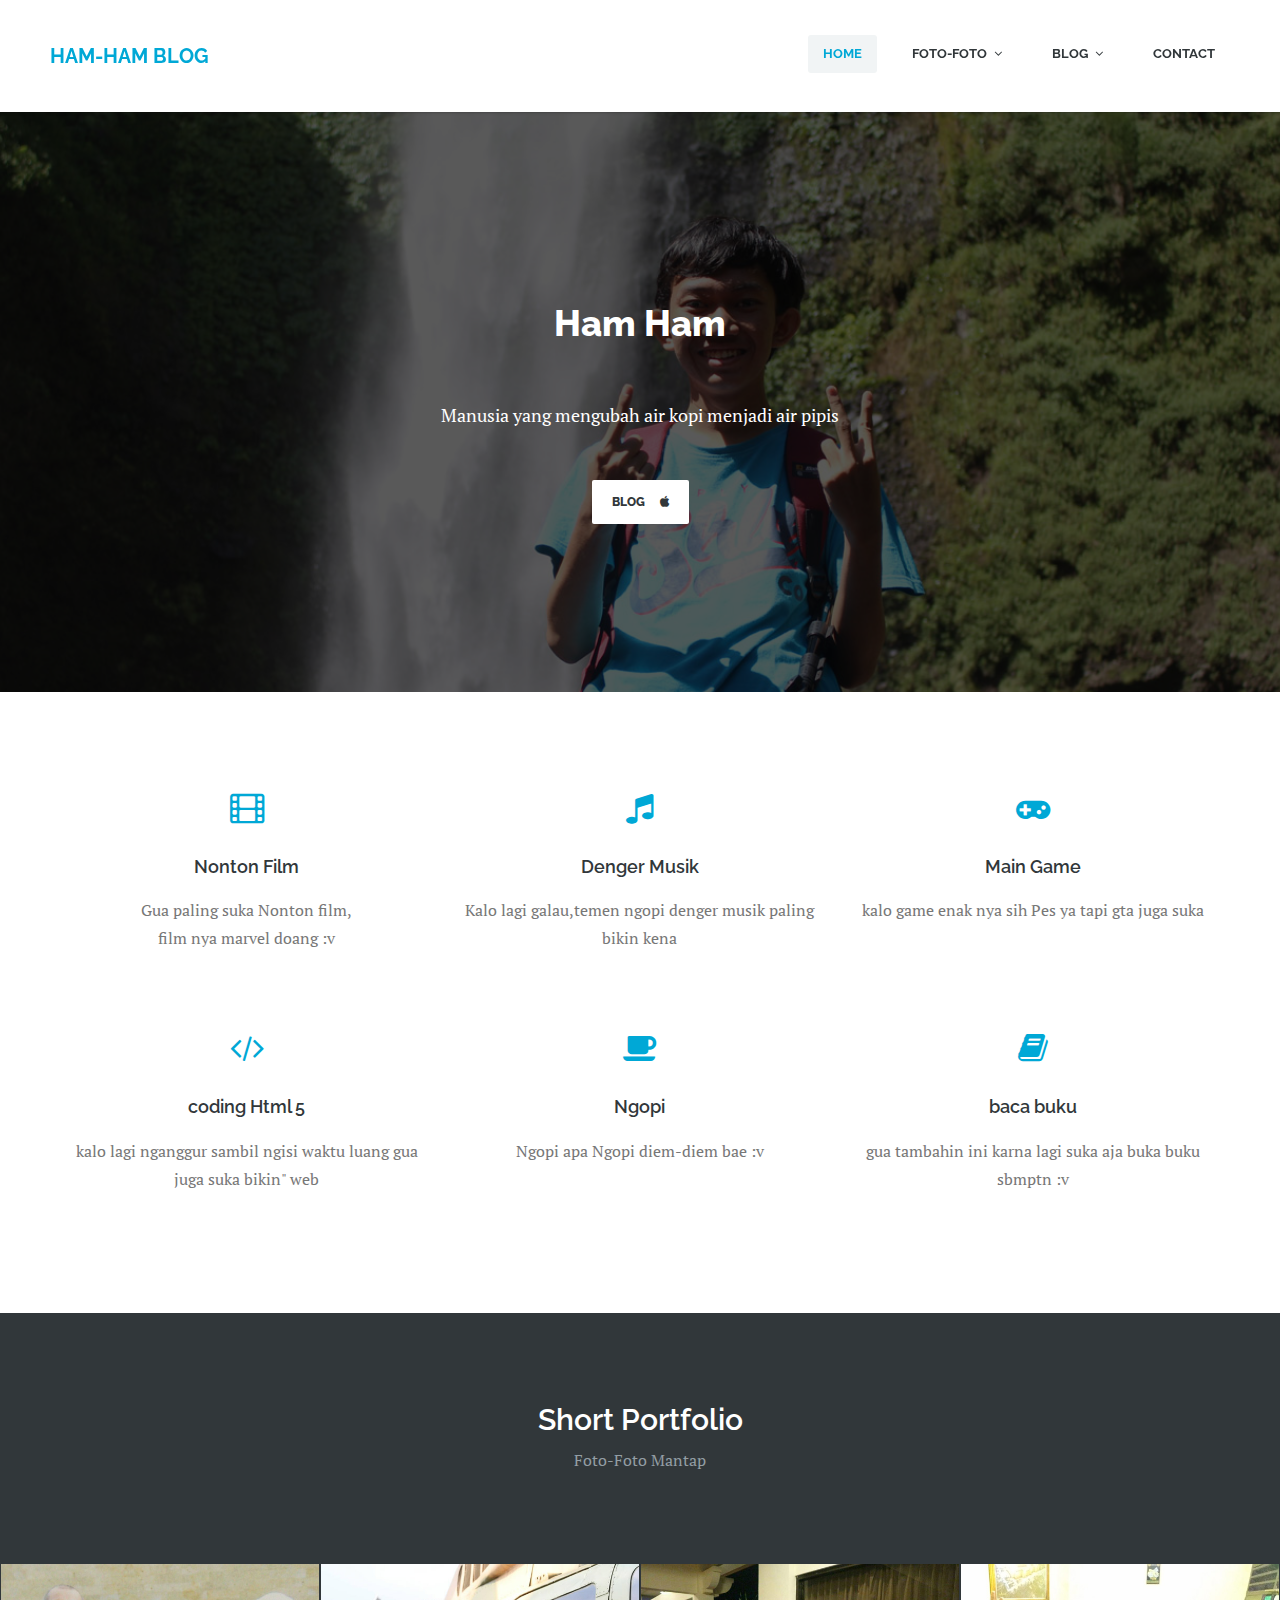
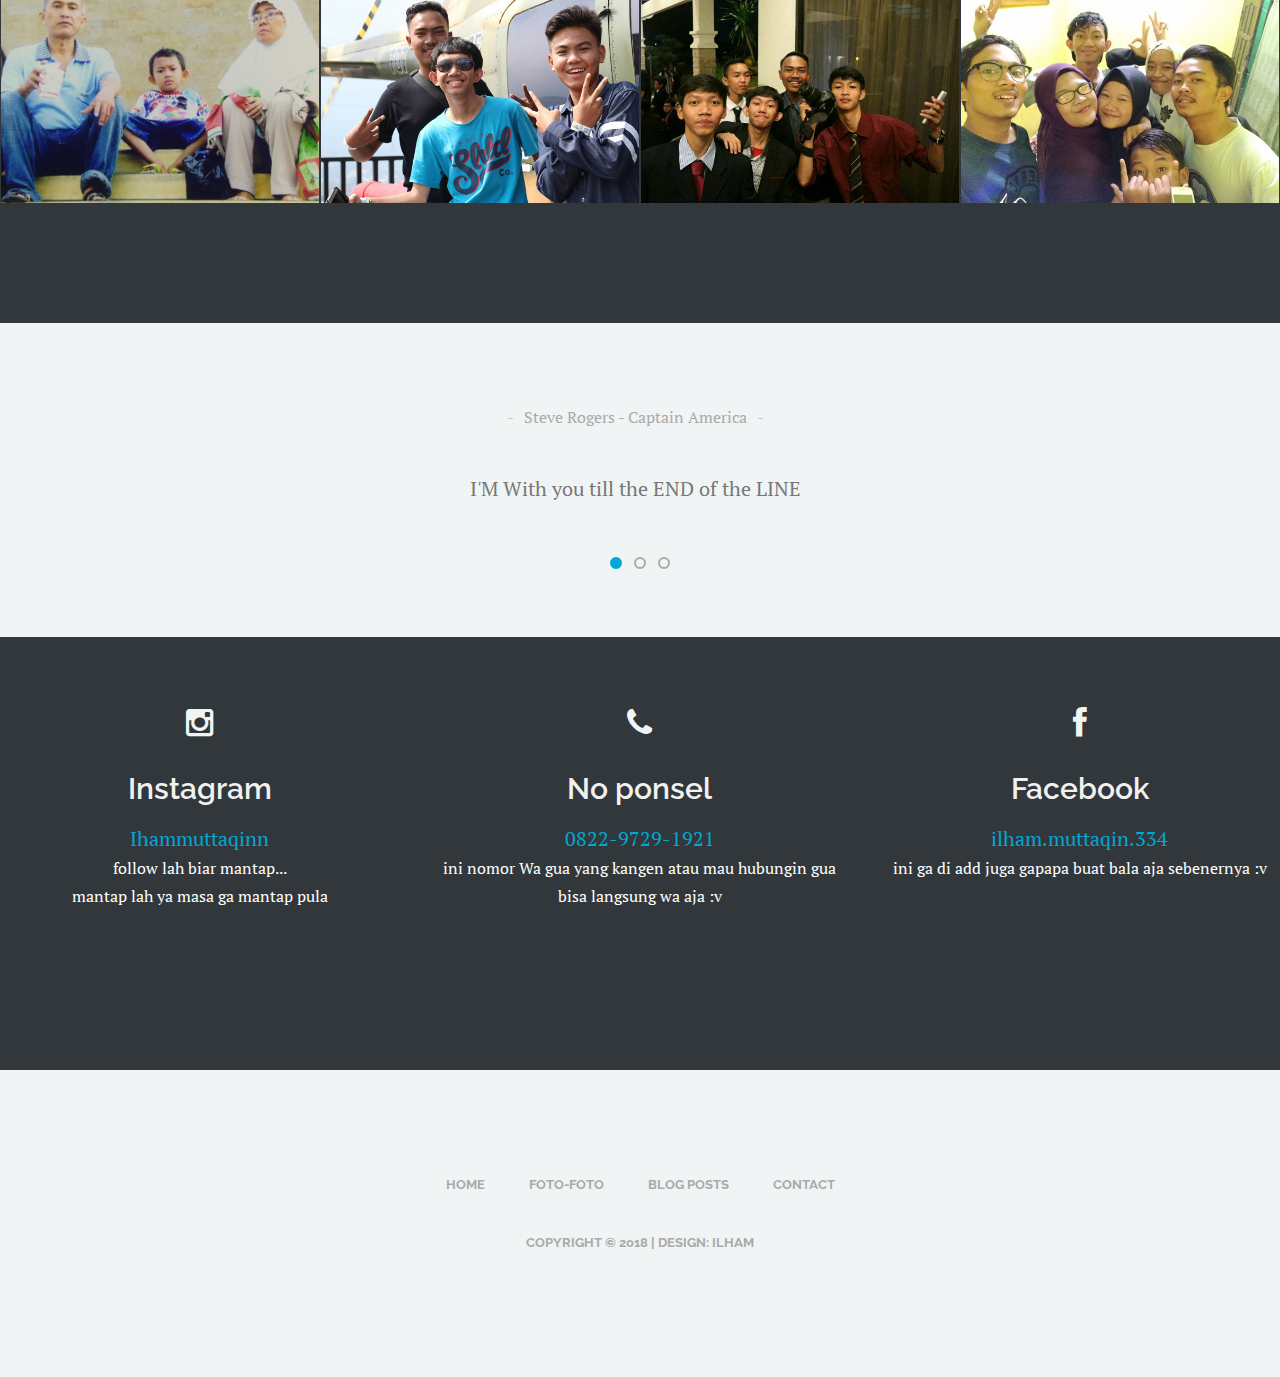
<file: index.html>
<!DOCTYPE html>
<html lang="en-US">
<head>
	<meta charset="UTF-8">
	<meta name="viewport" content="width=device-width, initial-scale=1, maximum-scale=1">
	<title>Ham-Ham blog</title>
    <meta name="keywords" content="">
	<meta name="description" content="">
    <meta name="author" content="ilham">
       
	<!-- Google Fonts -->
	<link href="http://fonts.googleapis.com/css?family=PT+Serif:400,700,400italic,700itali" rel="stylesheet">
	<link href="http://fonts.googleapis.com/css?family=Raleway:400,900,800,700,500,200,100,600" rel="stylesheet">

	<!-- Stylesheets -->
	<link rel="stylesheet" href="bootstrap/bootstrap.css">
	<link rel="stylesheet" href="css/misc.css">
	<link rel="stylesheet" href="css/blue-scheme.css">
	
	<!-- JavaScripts -->
	<script src="js/jquery-1.10.2.min.js"></script>
	<script src="js/jquery-migrate-1.2.1.min.js"></script>

    <style type="text/css">
<!--
.style1 {
	font-size: 20px;
	font-weight: bold;
}
.style2 {
	color: #f1f1f1
}
.style3 {font-size: 20px}
.style4 {font-size: 30px}
-->
    </style>
</head>
<body>
	<div class="responsive_menu">
        <ul class="main_menu">
            <li><a href="index.html">Home</a></li>
            <li><a href="#">Foto-Foto</a>
            	<ul>
            		<li><a href="portfolio.html">Foto-Foto</a></li>
            	</ul>
            </li>
            <li><a href="#">Blog</a>
				<ul>
					<li><a href="blog.html">Blog Home</a></li>
										<li><a href="artikel.html">blog 1</a></li>
                                        <li><a href="artikel2.html">blog 2</a></li>
					            		<li><a href="artikel3.html">blog 3</a></li>
                                        <li><a href="artikel4.html">blog 4</a></li>				</ul>
            </li>
          
            <li><a href="contact.html">Contact</a></li>
        </ul> <!-- /.main_menu -->
    </div> <!-- /.responsive_menu -->

	<header class="site-header clearfix">
		<div class="container">

			<div class="row">

				<div class="col-md-121">

					<div class="pull-left logo">
						<h5><a href="index.html" class="style1">HAM-HAM BLOG
						</a></h5>
				  </div>	<!-- /.logo -->

					<div class="main-navigation pull-right">

						<nav class="main-nav visible-md visible-lg">
							<ul class="sf-menu">
								<li class="active"><a href="index.html">Home</a></li>
<li><a href="#">Foto-Foto</a>
					            	<ul>
					            		<li><a href="portfolio.html">Foto-Foto</a></li>
					            	</ul>
					            </li>
<li><a href="#">Blog</a>
									<ul>
										<li><a href="blog.html">Blog Home</a></li>
										<li><a href="artikel.html">blog 1</a></li>
                                        <li><a href="artikel2.html">blog 2</a></li>
					            		<li><a href="artikel3.html">blog 3</a></li>
                                        <li><a href="artikel4.html">blog 4</a></li>
									</ul>
					            </li>
				            
				              <li><a href="contact.html">Contact</a></li>
						  </ul> <!-- /.sf-menu -->
						</nav> <!-- /.main-nav -->

						<!-- This one in here is responsive menu for tablet and mobiles -->
					    <div class="responsive-navigation visible-sm visible-xs">
					        <a href="#nogo" class="menu-toggle-btn">
					            <i class="fa fa-bars"></i>
					        </a>
					    </div> <!-- /responsive_navigation -->

					</div> <!-- /.main-navigation -->

				</div> <!-- /.col-md-12 -->

			</div> <!-- /.row -->

		</div> <!-- /.container -->
	</header> <!-- /.site-header -->

	<section id="homeIntro" class="parallax first-widget">
	    <div class="parallax-overlay">
		    <div class="container home-intro-content">
		        <div class="row">
		        	<div class="col-md-121">
		        		<h2>Ham Ham</h2>
		        		<p>Manusia yang mengubah air kopi menjadi air pipis</p>
		        		<a href="blog.html" class="large-button white-color">blog<i class="icon-button fa fa-apple"></i></a>
		        	</div> <!-- /.col-md-12 -->
		        </div> <!-- /.row -->
		    </div> <!-- /.container -->
	    </div> <!-- /.parallax-overlay -->
	</section> <!-- /#homeIntro -->

	

	<section class="light-content services">
		<div class="container">
			<div class="row">
<div class="col-md-4 col-sm-4">
					<div class="service-box-wrap">
						<div class="service-icon-wrap">
							<i class="fa fa-film fa-2x"></i>
						</div> <!-- /.service-icon-wrap -->
						<div class="service-cnt-wrap">
							<h3 class="service-title">Nonton Film</h3>
							<p>Gua paling suka Nonton film, <br>film nya marvel doang :v</p>
						</div> <!-- /.service-cnt-wrap -->
					</div> <!-- /.service-box-wrap -->
				</div> <!-- /.col-md-4 -->

				<div class="col-md-4 col-sm-4">
					<div class="service-box-wrap">
						<div class="service-icon-wrap">
							<i class="fa fa-music fa-2x"></i>
						</div> <!-- /.service-icon-wrap -->
						<div class="service-cnt-wrap">
							<h3 class="service-title">Denger Musik</h3>
							<p>Kalo lagi galau,temen ngopi denger musik paling bikin kena</p>
						</div> <!-- /.service-cnt-wrap -->
					</div> <!-- /.service-box-wrap -->
				</div> <!-- /.col-md-4 -->

				<div class="col-md-4 col-sm-4">
					<div class="service-box-wrap">
						<div class="service-icon-wrap">
							<i class="fa fa-gamepad fa-2x"></i>
						</div> <!-- /.service-icon-wrap -->
						<div class="service-cnt-wrap">
							<h3 class="service-title">Main Game</h3>
							<p>kalo game enak nya sih Pes ya tapi gta juga suka</p>
						</div> <!-- /.service-cnt-wrap -->
					</div> <!-- /.service-box-wrap -->
				</div> <!-- /.col-md-4 -->

			</div>

	  <div class="row">
				
				<div class="col-md-4 col-sm-4">
					<div class="service-box-wrap">
						<div class="service-icon-wrap">
							<i class="fa fa-code fa-2x"></i>
						</div> <!-- /.service-icon-wrap -->
						<div class="service-cnt-wrap">
							<h3 class="service-title">coding Html 5</h3>
							<p>kalo lagi nganggur sambil ngisi waktu luang gua juga suka bikin" web</p>
						</div> <!-- /.service-cnt-wrap -->
					</div> <!-- /.service-box-wrap -->
				</div> <!-- /.col-md-4 -->

				<div class="col-md-4 col-sm-4">
					<div class="service-box-wrap">
						<div class="service-icon-wrap">
							<i class="fa fa-coffee fa-2x"></i>
						</div> <!-- /.service-icon-wrap -->
						<div class="service-cnt-wrap">
							<h3 class="service-title">Ngopi</h3>
							<p>Ngopi apa Ngopi diem-diem bae :v</p>
						</div> <!-- /.service-cnt-wrap -->
					</div> <!-- /.service-box-wrap -->
				</div> <!-- /.col-md-4 -->

				<div class="col-md-4 col-sm-4">
					<div class="service-box-wrap">
						<div class="service-icon-wrap">
							<i class="fa fa-book fa-2x"></i>
						</div> <!-- /.service-icon-wrap -->
						<div class="service-cnt-wrap">
							<h3 class="service-title">baca buku</h3>
							<p>gua tambahin ini karna lagi suka aja buka buku sbmptn :v</p>
						</div> <!-- /.service-cnt-wrap -->
					</div> <!-- /.service-box-wrap -->
				</div> <!-- /.col-md-4 -->

			</div> <!-- /.row -->
		</div> <!-- /.container -->
	</section> <!-- /.services -->

	<section class="dark-content portfolio">
		<div class="container">
			<div class="row">
				<div class="col-md-121">
					<div class="section-header">
						<h2 class="section-title">Short Portfolio</h2>
						<p class="section-desc">Foto-Foto Mantap</p>
					</div> <!-- /.section-header -->
				</div> <!-- /.col-md-12 -->
			</div> <!-- /.row -->
		</div> <!-- /.container -->
		
		<div id="portfolio-carousel" class="portfolio-carousel portfolio-holder">
			<div class="item">
				<div class="thumb-post">
					<div class="overlay">
						<div class="overlay-inner">
							<div class="portfolio-infos">
								<span class="meta-category">Short Foto 1</span>
								<h3 class="portfolio-title"><a href="project-slideshow.html">Ham Ham Blog</a></h3>
							</div>
							<div class="portfolio-expand">
								<a class="fancybox" href="images/includes/project1.jpg" title="Ham Ham Blog">
									<i class="fa fa-expand"></i>
								</a>
							</div>
						</div>
					</div>
					<img src="images/includes/project1.jpg" alt="Visual Admin">
				</div>
			</div> <!-- /.item -->
			<div class="item">
				<div class="thumb-post">
					<div class="overlay">
						<div class="overlay-inner">
							<div class="portfolio-infos">
								<span class="meta-category">Short Foto</span>
								<h3 class="portfolio-title"><a href="project-slideshow.html">Ham Ham Blog</a></h3>
							</div>
							<div class="portfolio-expand">
								<a class="fancybox" href="images/includes/project2.jpg" title="Ham Ham Blog">
									<i class="fa fa-expand"></i>
								</a>
							</div>
						</div>
					</div>
					<img src="images/includes/project2.jpg" alt="Compass Template">
				</div>
			</div> <!-- /.item -->
			<div class="item">
				<div class="thumb-post">
					<div class="overlay">
						<div class="overlay-inner">
							<div class="portfolio-infos">
								<span class="meta-category">Short Foto 3</span>
								<h3 class="portfolio-title"><a href="project-slideshow.html">Ham Ham Blog</a></h3>
							</div>
							<div class="portfolio-expand">
								<a class="fancybox" href="images/includes/project3.jpg" title="Ham Ham Blog">
									<i class="fa fa-expand"></i>
								</a>
							</div>
						</div>
					</div>
					<img src="images/includes/project3.jpg" alt="Awesome Theme">
				</div>
			</div> <!-- /.item -->
			<div class="item">
				<div class="thumb-post">
					<div class="overlay">
						<div class="overlay-inner">
							<div class="portfolio-infos">
								<span class="meta-category">Short Foto 4</span>
								<h3 class="portfolio-title"><a href="project-slideshow.html">Ham Ham Blog</a></h3>
							</div>
							<div class="portfolio-expand">
								<a class="fancybox" href="images/includes/project4.jpg" title="Ham Ham Blog">
									<i class="fa fa-expand"></i>
								</a>
							</div>
						</div>
					</div>
					<img src="images/includes/project4.jpg" alt="Volton Personal Site">
				</div>
			</div> <!-- /.item -->
			<div class="item">
				<div class="thumb-post">
					<div class="overlay">
						<div class="overlay-inner">
							<div class="portfolio-infos">
								<span class="meta-category">Short Foto 5</span>
								<h3 class="portfolio-title"><a href="project-slideshow.html">Ham Ham Blog</a></h3>
							</div>
							<div class="portfolio-expand">
								<a class="fancybox" href="images/includes/project5.jpg" title="Ham Ham Blog">
									<i class="fa fa-expand"></i>
								</a>
							</div>
						</div>
					</div>
					<img src="images/includes/project5.jpg" alt="Rectangle Design">
				</div>
			</div> <!-- /.item -->
			<div class="item">
				<div class="thumb-post">
					<div class="overlay">
						<div class="overlay-inner">
							<div class="portfolio-infos">
								<span class="meta-category">Short Foto 6</span>
								<h3 class="portfolio-title"><a href="project-slideshow.html">Ham Ham Blog</a></h3>
							</div>
							<div class="portfolio-expand">
								<a class="fancybox" href="images/includes/project6.jpg" title="Ham Ham Blog">
									<i class="fa fa-expand"></i>
								</a>
							</div>
						</div>
					</div>
					<img src="images/includes/project6.jpg" alt="Masonry Gallery">
				</div>
			</div> <!-- /.item -->
			<div class="item">
				<div class="thumb-post">
					<div class="overlay">
						<div class="overlay-inner">
							<div class="portfolio-infos">
								<span class="meta-category">Short Foto 7</span>
								<h3 class="portfolio-title"><a href="project-slideshow.html">Ham Ham Blog</a></h3>
							</div>
							<div class="portfolio-expand">
								<a class="fancybox" href="images/includes/project7.jpg" title="ham ham blog">
									<i class="fa fa-expand"></i>
								</a>
							</div>
						</div>
					</div>
					<img src="images/includes/project7.jpg" alt="Gloss Template">
				</div>
			</div> <!-- /.item -->
		</div> <!-- /#owl-demo -->
	</section> <!-- /.portfolio-holder -->

	<section class="testimonials-widget">
		<div class="container">
			<div class="row">
				<div class="col-md-121">
					<div class="bxslider">
						<div class="testimonial">
							<div class="testimonial-content">
								<span class="testimonial-author">Steve Rogers - Captain America</span>
								<p class="testimonial-description">I'M With you till the END of the LINE</p>
							</div>
						</div>
						<div class="testimonial">
							<div class="testimonial-content">
								<span class="testimonial-author">Squidward</span>
								<p class="testimonial-description">Saat air mata ku mengalir, Aku tak-bisa menggunakan tisu, Aku butuh 4 lembar 4 lembar 4 lembar saat ku menangis</p>
							</div>
						</div>
						<div class="testimonial">
							<div class="testimonial-content">
								<span class="testimonial-author">bullshit</span>
								<p class="testimonial-description">Tidak perlu melawan arus nya karna itu akan berat, lepaskan saja semua... sampai semua indah pada waktunya</p>
							</div>
						</div>
					</div> <!-- /.bxslider -->
				</div> <!-- /.col-md-12 -->
			</div> <!-- /.row -->
		</div> <!-- /.container -->
	</section> <!-- /.testimonials-widget -->

	
		
				</div> <!-- /.row -->
			</div> <!-- /.container -->
		</div> <!-- /.team-members -->
	</section> <!-- /.our-team -->
	
	<section class="item">
		<div class="mantap">
			<div class="row">

				<div class="col-md-4 col-sm-4">
					<div class="service-box-wrap">
						<div class="iconnn">
							<div align="center"><i class="fa fa-instagram fa-2x"></i>
						      </div>
						</div> <!-- /.service-icon-wrap -->
						<div class="service-cnt-wrap">
							<h2 class="service-title style2 style4">Instagram</h2>
						  <p><a href="https://www.instagram.com/ilhammuttaqinn" target="_blank" class="style3" rel="nofollow">Ihammuttaqinn</a><br>follow lah biar mantap...<br> mantap lah ya masa ga mantap pula</p>
						</div> <!-- /.service-cnt-wrap -->
					</div> <!-- /.service-box-wrap -->
				</div> <!-- /.col-md-4 -->

				<div class="col-md-4 col-sm-4">
					<div class="service-box-wrap">
						<div class="iconnn2">
							<div align="center"><i class="fa fa-phone fa-2x"></i>
						      </div>
						</div> <!-- /.service-icon-wrap -->
						<div class="service-cnt-wrap">
                        <h2 class="service-title style2 style4">No ponsel</h2>							
							<p><a href="tel:082297291921" target="_blank" class="style3" rel="nofollow">0822-9729-1921</a><br> ini nomor Wa gua yang kangen atau mau hubungin gua bisa langsung wa aja :v</p>
						</div> <!-- /.service-cnt-wrap -->
					</div> <!-- /.service-box-wrap -->
				</div> <!-- /.col-md-4 -->

				<div class="col-md-4 col-sm-4">
					<div class="service-box-wrap">
						<div class="iconnn3">
							<div align="center"><i class="fa fa-facebook fa-2x"></i>
						      </div>
						</div> <!-- /.service-icon-wrap -->
						<div class="service-cnt-wrap">
							<h2 class="service-title style2 style4">Facebook</h2>
						  <p><a href="https://web.facebook.com/ilham.muttaqin.334" target="_blank" class="style3" rel="nofollow">ilham.muttaqin.334</a><br>ini ga di add juga gapapa buat bala aja sebenernya :v</p>
						</div> <!-- /.service-cnt-wrap -->
					</div> <!-- /.service-box-wrap -->
				</div> <!-- /.col-md-4 -->

			</div>
</div>

	<footer class="site-footer">
		<div class="container">
			<div class="row">
				<div class="col-md-121">
					<nav class="footer-nav clearfix">
						<ul class="footer-menu">
							<li><a href="index.html">Home</a></li>
							<li><a href="portfolio.html">Foto-foto</a></li>
							<li><a href="blog.html">Blog Posts</a></li>
							
							<li><a href="contact.html">Contact</a></li>
						</ul> <!-- /.footer-menu -->
					</nav> <!-- /.footer-nav -->
				</div> <!-- /.col-md-12 -->
			</div> <!-- /.row -->
			<div class="row">
				<div class="col-md-121">
					<p class="copyright-text">Copyright &copy; 2018 
                  | Design: ilham</p>
				</div> <!-- /.col-md-12 -->
			</div> <!-- /.row -->
		</div> <!-- /.container -->
	</footer> <!-- /.site-footer -->

	<!-- Scripts -->
	<script src="js/min/plugins.min.js"></script>
	<script src="js/min/medigo-custom.min.js"></script>

</body>
</html>
</file>
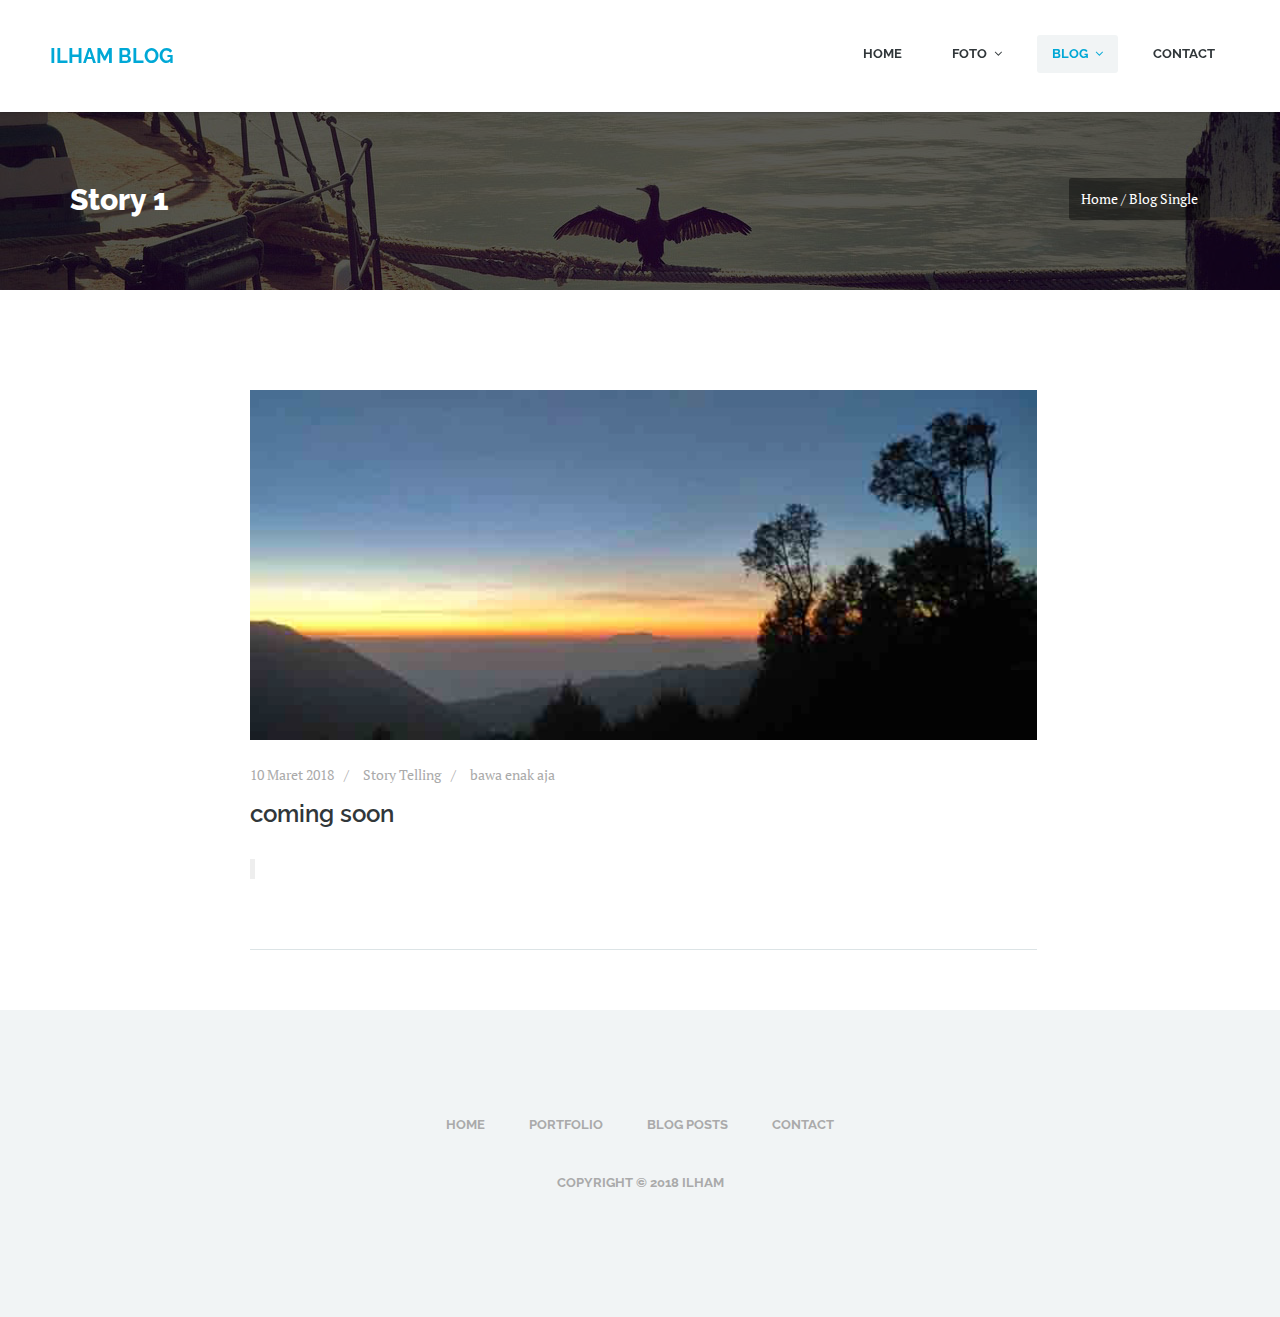
<file: artikel.html>
<!DOCTYPE html>
<html lang="en-US">
<head>
	<meta charset="UTF-8">
	<meta name="viewport" content="width=device-width, initial-scale=1, maximum-scale=1">
	<title>Ham-Ham blog</title>
    <meta name="keywords" content="">
	<meta name="description" content="">
    <meta name="author" content="ilham">
    
	<!-- Google Fonts -->
	<link href="http://fonts.googleapis.com/css?family=PT+Serif:400,700,400italic,700itali" rel="stylesheet">
	<link href="http://fonts.googleapis.com/css?family=Raleway:400,900,800,700,500,200,100,600" rel="stylesheet">

	<!-- Stylesheets -->
	<link rel="stylesheet" href="bootstrap/bootstrap.css">
	<link rel="stylesheet" href="css/misc.css">
	<link rel="stylesheet" href="css/blue-scheme.css">
	
	<!-- JavaScripts -->
	<script src="js/jquery-1.10.2.min.js"></script>
	<script src="js/jquery-migrate-1.2.1.min.js"></script>

    <style type="text/css">
<!--
.style1 {
	font-size: 20px;
	font-weight: bold;
}
-->
    </style>
</head>
<body>


	<div class="responsive_menu">
        <ul class="main_menu">
            <li><a href="index.html">Home</a></li>
            <li><a href="#">Portfolio</a>
            	<ul>
            		<li><a href="portfolio.html">Foto-Foto</a></li>
            		
            	</ul>
            </li>
            <li><a href="#">Blog</a>
				<ul>
					<li><a href="blog.html">Blog Standard</a></li>
										<li><a href="blog.html">Blog Home</a></li>
										<li><a href="artikel.html">blog 1</a></li>
                                        <li><a href="artikel2.html">blog 2</a></li>
					            		<li><a href="artikel3.html">blog 3</a></li>
                                        <li><a href="artikel4.html">blog 4</a></li>	
				</ul>
            </li>
            
            <li><a href="contact.html">Contact</a></li>
        </ul> <!-- /.main_menu -->
    </div> <!-- /.responsive_menu -->

	<header class="site-header clearfix">
		<div class="container">

			<div class="row">

				<div class="col-md-121">

					<div class="pull-left logo">
						<a href="index.html">
							<h5 class="style1"><a href="index.html" class="style1">ILHAM BLOG</a></h5>
			    </div>	
        <!-- /.logo -->

					<div class="main-navigation pull-right">

						<nav class="main-nav visible-md visible-lg">
							<ul class="sf-menu">
								<li><a href="index.html">Home</a></li>
			              <li><a href="#">Foto</a>
					            	<ul>
					            		<li><a href="portfolio.html">Foto-Foto</a></li>
					            	</ul>
					            </li>
			              <li class="active"><a href="#">Blog</a>
									<ul>
										<li><a href="blog.html">Blog Home</a></li>
										<li><a href="artikel.html">blog 1</a></li>
                                        <li><a href="artikel2.html">blog 2</a></li>
					            		<li><a href="artikel3.html">blog 3</a></li>
                                        <li><a href="artikel4.html">blog 4</a></li>	
									</ul>
					            </li>
				             
				              <li><a href="contact.html">Contact</a></li>
						  </ul> <!-- /.sf-menu -->
						</nav> <!-- /.main-nav -->

						<!-- This one in here is responsive menu for tablet and mobiles -->
					    <div class="responsive-navigation visible-sm visible-xs">
					        <a href="#nogo" class="menu-toggle-btn">
					            <i class="fa fa-bars"></i>
					        </a>
					    </div> <!-- /responsive_navigation -->

					</div> <!-- /.main-navigation -->

				</div> <!-- /.col-md-12 -->

			</div> <!-- /.row -->

		</div> <!-- /.container -->
	</header> <!-- /.site-header -->

	<div class="first-widget parallax" id="blogId">
		<div class="parallax-overlay">
			<div class="container pageTitle">
				<div class="row">
					<div class="col-md-6 col-sm-6">
						<h2 class="page-title">Story 1</h2>
					</div> <!-- /.col-md-6 -->
					<div class="col-md-6 col-sm-6 text-right">
						<span class="page-location">Home / Blog Single</span>
					</div> <!-- /.col-md-6 -->
				</div> <!-- /.row -->
			</div> <!-- /.container -->
		</div> <!-- /.parallax-overlay -->
	</div> <!-- /.pageTitle -->

	<div class="container">	
		<div class="row">

			<div class="col-md-8 blog-posts">
				<div class="row">
					<div class="col-md-121">
						<div class="post-blog">
							<div class="blog-image">
								<img src="images/includes/blog1.jpg" alt="">
							</div> <!-- /.blog-image -->
							<div class="blog-content">
								<span class="meta-date">10 Maret 2018</span>
								<span class="meta-comments">Story Telling</a></span>
								<span class="meta-author">bawa enak aja</span>
								<h3>coming soon</h3>
								<p></p>
								<p></p>
								<blockquote>
									
								</blockquote>
								<p></p>
								
							</div> <!-- /.blog-content -->
						</div> <!-- /.post-blog -->
					</div> <!-- /.col-md-12 -->
				</div> <!-- /.row -->
				
					</div> <!-- /.col-md-12 -->
				
                                
                           
			
						</div> <!-- /.row -->
					</div> <!-- /.sidebar-widget -->
					

		</div> <!-- /.row -->
	</div> <!-- /.container -->	


	<footer class="site-footer">
		<div class="container">
			<div class="row">
				<div class="col-md-121">
					<nav class="footer-nav clearfix">
						<ul class="footer-menu">
							<li><a href="index.html">Home</a></li>
							<li><a href="portfolio.html">Portfolio</a></li>
							<li><a href="blog.html">Blog Posts</a></li>
						
							<li><a href="contact.html">Contact</a></li>
						</ul> <!-- /.footer-menu -->
					</nav> <!-- /.footer-nav -->
				</div> <!-- /.col-md-12 -->
			</div> <!-- /.row -->
			<div class="row">
				<div class="col-md-121">
					<p class="copyright-text">Copyright &copy; 2018 ilham</p>
				</div> <!-- /.col-md-12 -->
			</div> <!-- /.row -->
		</div> <!-- /.container -->
	</footer> <!-- /.site-footer -->

	<!-- Scripts -->
	<script src="js/min/plugins.min.js"></script>
	<script src="js/min/medigo-custom.min.js"></script>


</body>
</html>
</file>
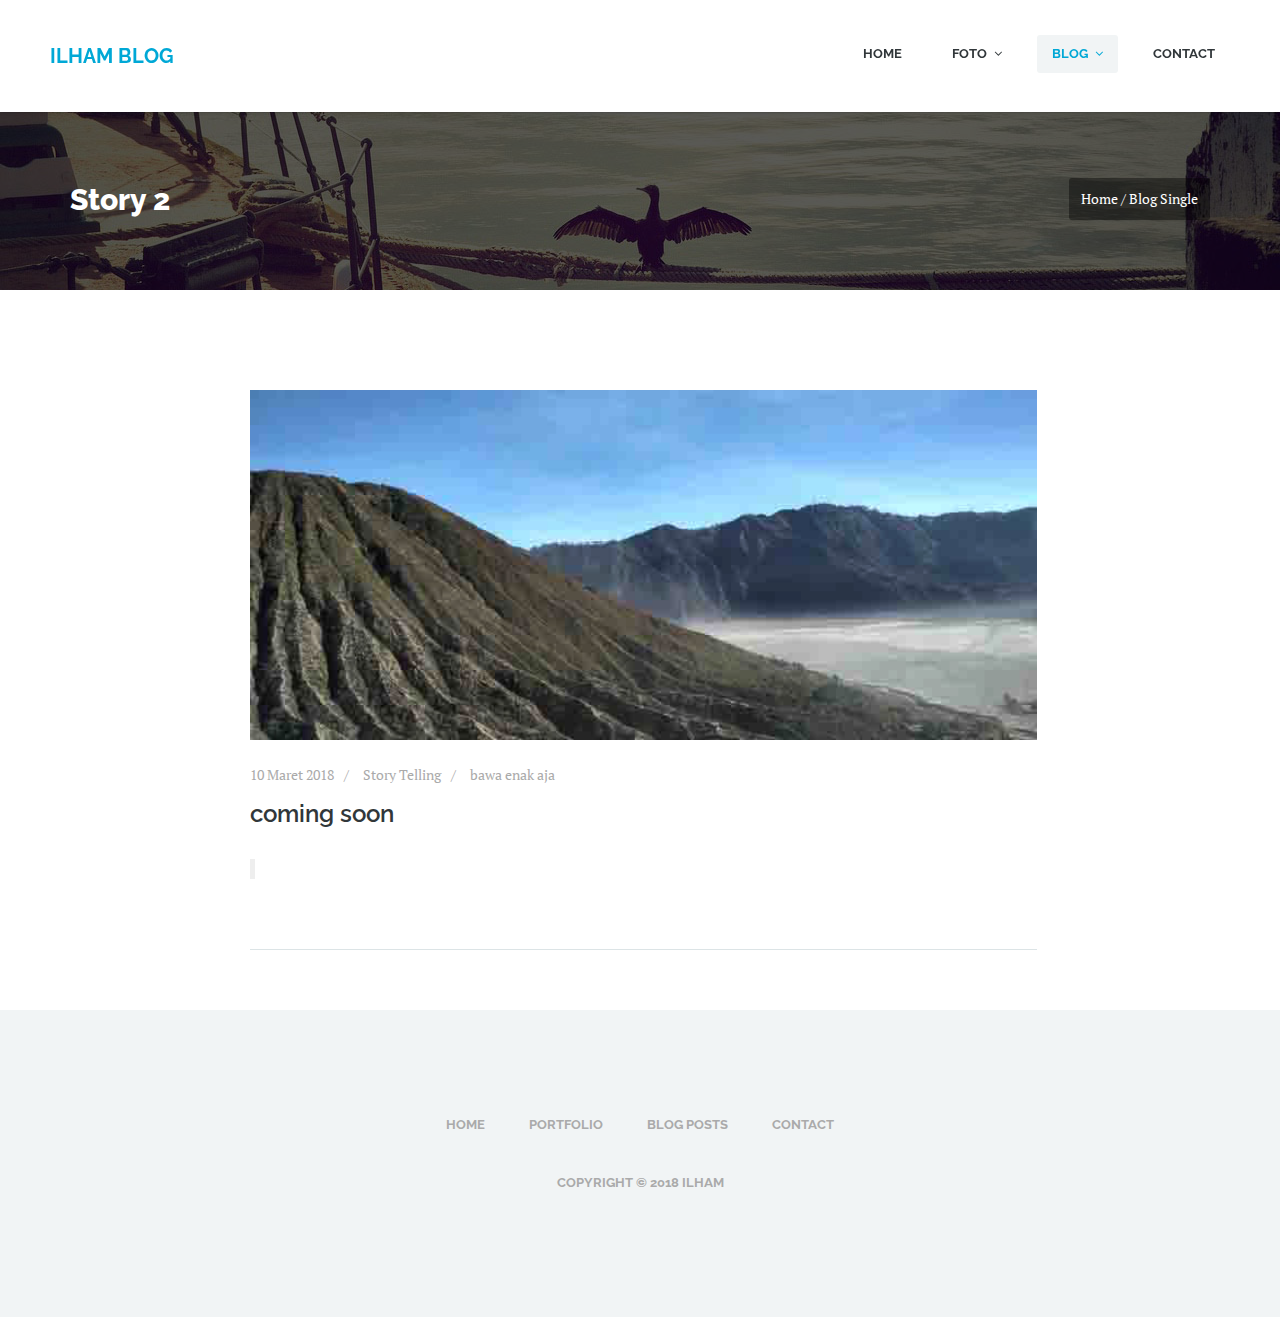
<file: artikel2.html>
<!DOCTYPE html>
<html lang="en-US">
<head>
	<meta charset="UTF-8">
	<meta name="viewport" content="width=device-width, initial-scale=1, maximum-scale=1">
	<title>Ham-Ham blog</title>
    <meta name="keywords" content="">
	<meta name="description" content="">
    <meta name="author" content="ilham">
    
	<!-- Google Fonts -->
	<link href="http://fonts.googleapis.com/css?family=PT+Serif:400,700,400italic,700itali" rel="stylesheet">
	<link href="http://fonts.googleapis.com/css?family=Raleway:400,900,800,700,500,200,100,600" rel="stylesheet">

	<!-- Stylesheets -->
	<link rel="stylesheet" href="bootstrap/bootstrap.css">
	<link rel="stylesheet" href="css/misc.css">
	<link rel="stylesheet" href="css/blue-scheme.css">
	
	<!-- JavaScripts -->
	<script src="js/jquery-1.10.2.min.js"></script>
	<script src="js/jquery-migrate-1.2.1.min.js"></script>

    <style type="text/css">
<!--
.style1 {
	font-size: 20px;
	font-weight: bold;
}
-->
    </style>
</head>
<body>


	<div class="responsive_menu">
        <ul class="main_menu">
            <li><a href="index.html">Home</a></li>
            <li><a href="#">Portfolio</a>
            	<ul>
            		<li><a href="portfolio.html">Foto-Foto</a></li>
            		
            	</ul>
            </li>
            <li><a href="#">Blog</a>
				<ul>
					<li><a href="blog.html">Blog Standard</a></li>
										<li><a href="blog.html">Blog Home</a></li>
										<li><a href="artikel.html">blog 1</a></li>
                                        <li><a href="artikel2.html">blog 2</a></li>
					            		<li><a href="artikel3.html">blog 3</a></li>
                                        <li><a href="artikel4.html">blog 4</a></li>	
				</ul>
            </li>
            
            <li><a href="contact.html">Contact</a></li>
        </ul> <!-- /.main_menu -->
    </div> <!-- /.responsive_menu -->

	<header class="site-header clearfix">
		<div class="container">

			<div class="row">

				<div class="col-md-121">

					<div class="pull-left logo">
						<a href="index.html">
							<h5 class="style1"><a href="index.html" class="style1">ILHAM BLOG</a></h5>
			    </div>	
        <!-- /.logo -->

					<div class="main-navigation pull-right">

						<nav class="main-nav visible-md visible-lg">
							<ul class="sf-menu">
								<li><a href="index.html">Home</a></li>
			              <li><a href="#">Foto</a>
					            	<ul>
					            		<li><a href="portfolio.html">Foto-Foto</a></li>
					            	</ul>
					            </li>
			              <li class="active"><a href="#">Blog</a>
									<ul>
										<li><a href="blog.html">Blog Home</a></li>
										<li><a href="artikel.html">blog 1</a></li>
                                        <li><a href="artikel2.html">blog 2</a></li>
					            		<li><a href="artikel3.html">blog 3</a></li>
                                        <li><a href="artikel4.html">blog 4</a></li>	
									</ul>
					            </li>
				             
				              <li><a href="contact.html">Contact</a></li>
						  </ul> <!-- /.sf-menu -->
						</nav> <!-- /.main-nav -->

						<!-- This one in here is responsive menu for tablet and mobiles -->
					    <div class="responsive-navigation visible-sm visible-xs">
					        <a href="#nogo" class="menu-toggle-btn">
					            <i class="fa fa-bars"></i>
					        </a>
					    </div> <!-- /responsive_navigation -->

					</div> <!-- /.main-navigation -->

				</div> <!-- /.col-md-12 -->

			</div> <!-- /.row -->

		</div> <!-- /.container -->
	</header> <!-- /.site-header -->

	<div class="first-widget parallax" id="blogId">
		<div class="parallax-overlay">
			<div class="container pageTitle">
				<div class="row">
					<div class="col-md-6 col-sm-6">
						<h2 class="page-title">Story 2</h2>
					</div> <!-- /.col-md-6 -->
					<div class="col-md-6 col-sm-6 text-right">
						<span class="page-location">Home / Blog Single</span>
					</div> <!-- /.col-md-6 -->
				</div> <!-- /.row -->
			</div> <!-- /.container -->
		</div> <!-- /.parallax-overlay -->
	</div> <!-- /.pageTitle -->

	<div class="container">	
		<div class="row">

			<div class="col-md-8 blog-posts">
				<div class="row">
					<div class="col-md-121">
						<div class="post-blog">
							<div class="blog-image">
								<img src="images/includes/blog2.jpg" alt="">
							</div> <!-- /.blog-image -->
							<div class="blog-content">
								<span class="meta-date">10 Maret 2018</span>
								<span class="meta-comments">Story Telling</span>
								<span class="meta-author">bawa enak aja</span>
								<h3>coming soon</h3>
								<p></p>
								<p></p>
								<blockquote>
									
								</blockquote>
								<p></p>
								
							</div> <!-- /.blog-content -->
						</div> <!-- /.post-blog -->
					</div> <!-- /.col-md-12 -->
				</div> <!-- /.row -->
				
					</div> <!-- /.col-md-12 -->
				
                                
                           
			
						</div> <!-- /.row -->
					</div> <!-- /.sidebar-widget -->
					

		</div> <!-- /.row -->
	</div> <!-- /.container -->	


	<footer class="site-footer">
		<div class="container">
			<div class="row">
				<div class="col-md-121">
					<nav class="footer-nav clearfix">
						<ul class="footer-menu">
							<li><a href="index.html">Home</a></li>
							<li><a href="portfolio.html">Portfolio</a></li>
							<li><a href="blog.html">Blog Posts</a></li>
						
							<li><a href="contact.html">Contact</a></li>
						</ul> <!-- /.footer-menu -->
					</nav> <!-- /.footer-nav -->
				</div> <!-- /.col-md-12 -->
			</div> <!-- /.row -->
			<div class="row">
				<div class="col-md-121">
					<p class="copyright-text">Copyright &copy; 2018 ilham</p>
				</div> <!-- /.col-md-12 -->
			</div> <!-- /.row -->
		</div> <!-- /.container -->
	</footer> <!-- /.site-footer -->

	<!-- Scripts -->
	<script src="js/min/plugins.min.js"></script>
	<script src="js/min/medigo-custom.min.js"></script>


</body>
</html>
</file>
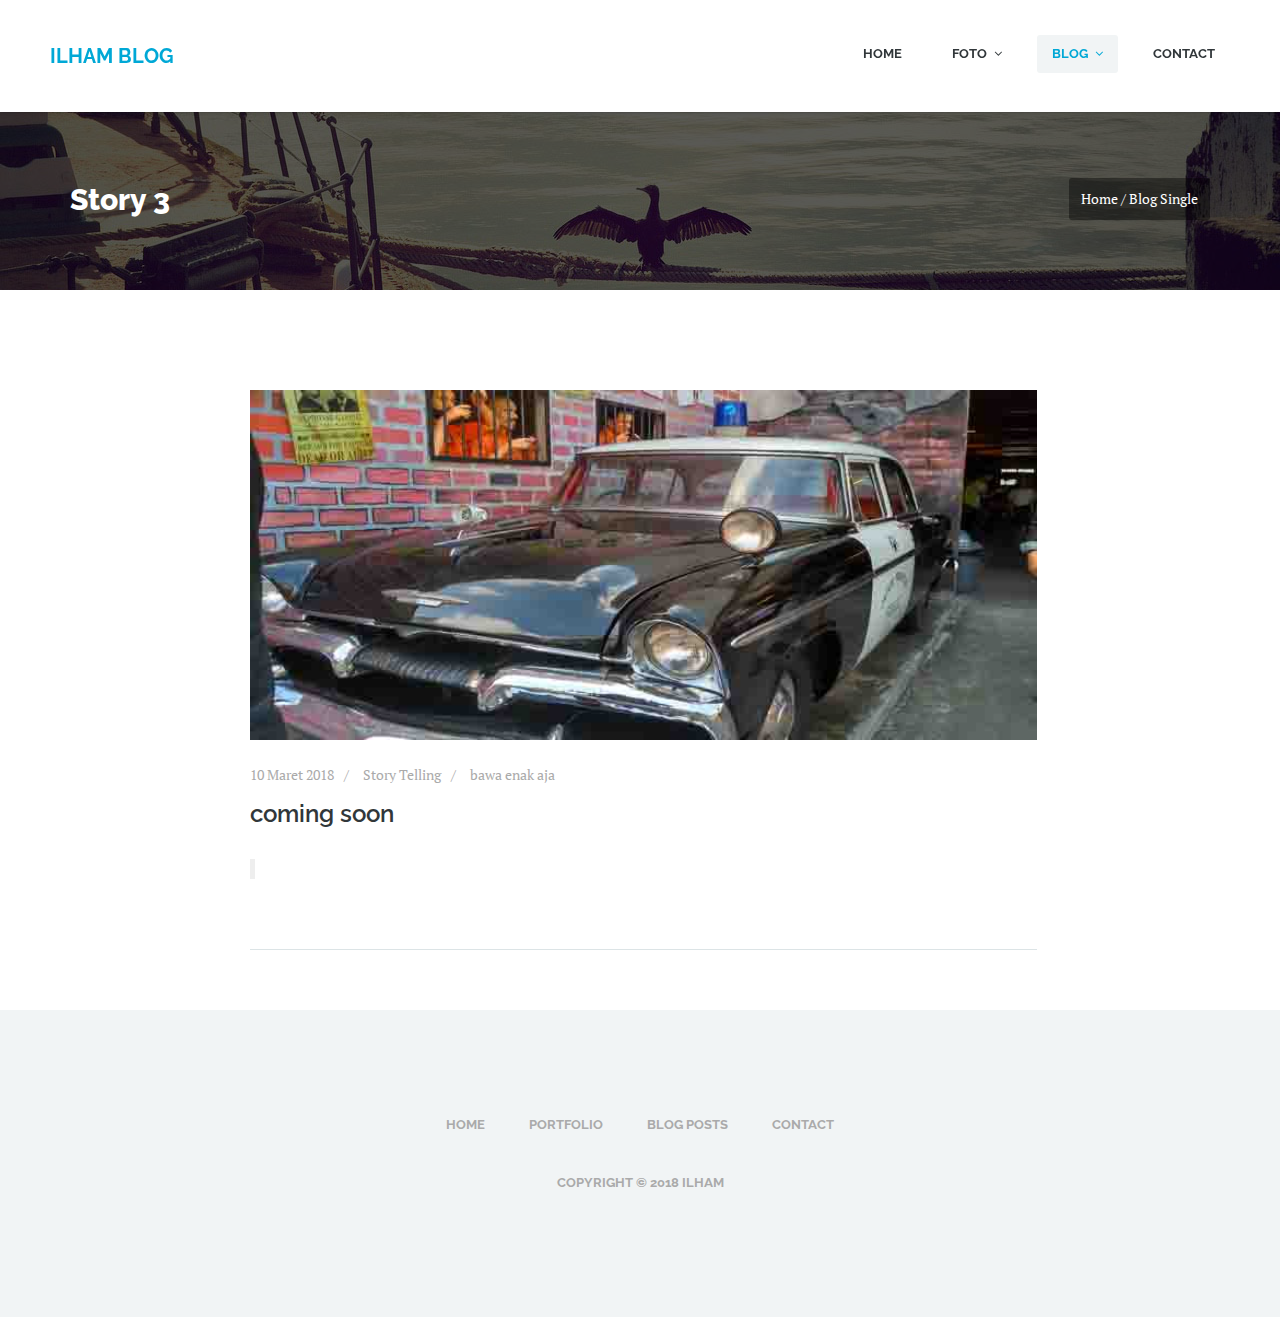
<file: artikel3.html>
<!DOCTYPE html>
<html lang="en-US">
<head>
	<meta charset="UTF-8">
	<meta name="viewport" content="width=device-width, initial-scale=1, maximum-scale=1">
	<title>Ham-Ham blog</title>
    <meta name="keywords" content="">
	<meta name="description" content="">
    <meta name="author" content="ilham">
    
	<!-- Google Fonts -->
	<link href="http://fonts.googleapis.com/css?family=PT+Serif:400,700,400italic,700itali" rel="stylesheet">
	<link href="http://fonts.googleapis.com/css?family=Raleway:400,900,800,700,500,200,100,600" rel="stylesheet">

	<!-- Stylesheets -->
	<link rel="stylesheet" href="bootstrap/bootstrap.css">
	<link rel="stylesheet" href="css/misc.css">
	<link rel="stylesheet" href="css/blue-scheme.css">
	
	<!-- JavaScripts -->
	<script src="js/jquery-1.10.2.min.js"></script>
	<script src="js/jquery-migrate-1.2.1.min.js"></script>

    <style type="text/css">
<!--
.style1 {
	font-size: 20px;
	font-weight: bold;
}
-->
    </style>
</head>
<body>


	<div class="responsive_menu">
        <ul class="main_menu">
            <li><a href="index.html">Home</a></li>
            <li><a href="#">Portfolio</a>
            	<ul>
            		<li><a href="portfolio.html">Foto-Foto</a></li>
            		
            	</ul>
            </li>
            <li><a href="#">Blog</a>
				<ul>
					<li><a href="blog.html">Blog Standard</a></li>
										<li><a href="blog.html">Blog Home</a></li>
										<li><a href="artikel.html">blog 1</a></li>
                                        <li><a href="artikel2.html">blog 2</a></li>
					            		<li><a href="artikel3.html">blog 3</a></li>
                                        <li><a href="artikel4.html">blog 4</a></li>	
				</ul>
            </li>
            
            <li><a href="contact.html">Contact</a></li>
        </ul> <!-- /.main_menu -->
    </div> <!-- /.responsive_menu -->

	<header class="site-header clearfix">
		<div class="container">

			<div class="row">

				<div class="col-md-121">

					<div class="pull-left logo">
						<a href="index.html">
							<h5 class="style1"><a href="index.html" class="style1">ILHAM BLOG</a></h5>
			    </div>	
        <!-- /.logo -->

					<div class="main-navigation pull-right">

						<nav class="main-nav visible-md visible-lg">
							<ul class="sf-menu">
								<li><a href="index.html">Home</a></li>
			              <li><a href="#">Foto</a>
					            	<ul>
					            		<li><a href="portfolio.html">Foto-Foto</a></li>
					            	</ul>
					            </li>
			              <li class="active"><a href="#">Blog</a>
									<ul>
										<li><a href="blog.html">Blog Home</a></li>
										<li><a href="artikel.html">blog 1</a></li>
                                        <li><a href="artikel2.html">blog 2</a></li>
					            		<li><a href="artikel3.html">blog 3</a></li>
                                        <li><a href="artikel4.html">blog 4</a></li>	
									</ul>
					            </li>
				             
				              <li><a href="contact.html">Contact</a></li>
						  </ul> <!-- /.sf-menu -->
						</nav> <!-- /.main-nav -->

						<!-- This one in here is responsive menu for tablet and mobiles -->
					    <div class="responsive-navigation visible-sm visible-xs">
					        <a href="#nogo" class="menu-toggle-btn">
					            <i class="fa fa-bars"></i>
					        </a>
					    </div> <!-- /responsive_navigation -->

					</div> <!-- /.main-navigation -->

				</div> <!-- /.col-md-12 -->

			</div> <!-- /.row -->

		</div> <!-- /.container -->
	</header> <!-- /.site-header -->

	<div class="first-widget parallax" id="blogId">
		<div class="parallax-overlay">
			<div class="container pageTitle">
				<div class="row">
					<div class="col-md-6 col-sm-6">
						<h2 class="page-title">Story 3</h2>
					</div> <!-- /.col-md-6 -->
					<div class="col-md-6 col-sm-6 text-right">
						<span class="page-location">Home / Blog Single</span>
					</div> <!-- /.col-md-6 -->
				</div> <!-- /.row -->
			</div> <!-- /.container -->
		</div> <!-- /.parallax-overlay -->
	</div> <!-- /.pageTitle -->

	<div class="container">	
		<div class="row">

			<div class="col-md-8 blog-posts">
				<div class="row">
					<div class="col-md-121">
						<div class="post-blog">
							<div class="blog-image">
								<img src="images/includes/blog3.jpg" alt="">
							</div> <!-- /.blog-image -->
							<div class="blog-content">
								<span class="meta-date">10 Maret 2018</a></span>
								<span class="meta-comments">Story Telling</span>
								<span class="meta-author">bawa enak aja</span>
								<h3>coming soon</h3>
								<p></p>
								<p></p>
								<blockquote>
									
								</blockquote>
								<p></p>
								
							</div> <!-- /.blog-content -->
						</div> <!-- /.post-blog -->
					</div> <!-- /.col-md-12 -->
				</div> <!-- /.row -->
				
					</div> <!-- /.col-md-12 -->
				
                                
                           
			
						</div> <!-- /.row -->
					</div> <!-- /.sidebar-widget -->
					

		</div> <!-- /.row -->
	</div> <!-- /.container -->	


	<footer class="site-footer">
		<div class="container">
			<div class="row">
				<div class="col-md-121">
					<nav class="footer-nav clearfix">
						<ul class="footer-menu">
							<li><a href="index.html">Home</a></li>
							<li><a href="portfolio.html">Portfolio</a></li>
							<li><a href="blog.html">Blog Posts</a></li>
						
							<li><a href="contact.html">Contact</a></li>
						</ul> <!-- /.footer-menu -->
					</nav> <!-- /.footer-nav -->
				</div> <!-- /.col-md-12 -->
			</div> <!-- /.row -->
			<div class="row">
				<div class="col-md-121">
					<p class="copyright-text">Copyright &copy; 2018 ilham</p>
				</div> <!-- /.col-md-12 -->
			</div> <!-- /.row -->
		</div> <!-- /.container -->
	</footer> <!-- /.site-footer -->

	<!-- Scripts -->
	<script src="js/min/plugins.min.js"></script>
	<script src="js/min/medigo-custom.min.js"></script>


</body>
</html>
</file>
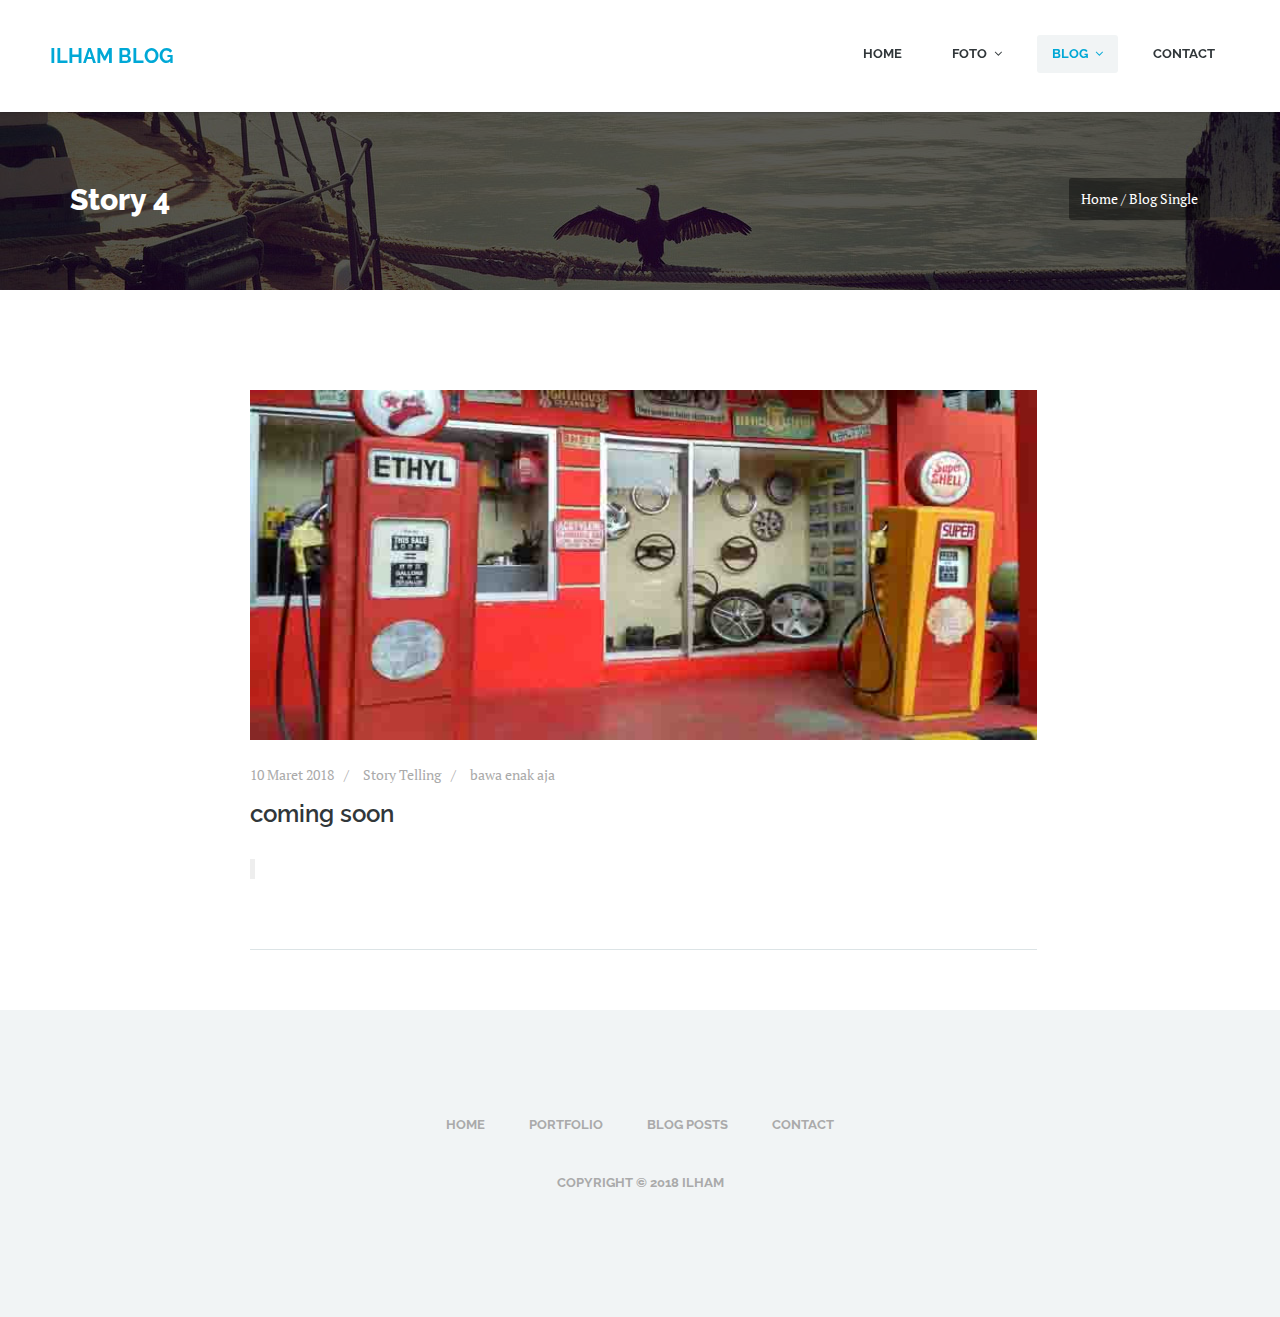
<file: artikel4.html>
<!DOCTYPE html>
<html lang="en-US">
<head>
	<meta charset="UTF-8">
	<meta name="viewport" content="width=device-width, initial-scale=1, maximum-scale=1">
	<title>Ham-Ham blog</title>
    <meta name="keywords" content="">
	<meta name="description" content="">
    <meta name="author" content="ilham">
    
	<!-- Google Fonts -->
	<link href="http://fonts.googleapis.com/css?family=PT+Serif:400,700,400italic,700itali" rel="stylesheet">
	<link href="http://fonts.googleapis.com/css?family=Raleway:400,900,800,700,500,200,100,600" rel="stylesheet">

	<!-- Stylesheets -->
	<link rel="stylesheet" href="bootstrap/bootstrap.css">
	<link rel="stylesheet" href="css/misc.css">
	<link rel="stylesheet" href="css/blue-scheme.css">
	
	<!-- JavaScripts -->
	<script src="js/jquery-1.10.2.min.js"></script>
	<script src="js/jquery-migrate-1.2.1.min.js"></script>

    <style type="text/css">
<!--
.style1 {
	font-size: 20px;
	font-weight: bold;
}
-->
    </style>
</head>
<body>


	<div class="responsive_menu">
        <ul class="main_menu">
            <li><a href="index.html">Home</a></li>
            <li><a href="#">Portfolio</a>
            	<ul>
            		<li><a href="portfolio.html">Foto-Foto</a></li>
            		
            	</ul>
            </li>
            <li><a href="#">Blog</a>
				<ul>
					<li><a href="blog.html">Blog Home</a></li>
										<li><a href="blog.html">Blog Home</a></li>
										<li><a href="artikel.html">blog 1</a></li>
                                        <li><a href="artikel2.html">blog 2</a></li>
					            		<li><a href="artikel3.html">blog 3</a></li>
                                        <li><a href="artikel4.html">blog 4</a></li>	
				</ul>
            </li>
            
            <li><a href="contact.html">Contact</a></li>
        </ul> <!-- /.main_menu -->
    </div> <!-- /.responsive_menu -->

	<header class="site-header clearfix">
		<div class="container">

			<div class="row">

				<div class="col-md-121">

					<div class="pull-left logo">
						<a href="index.html">
							<h5 class="style1"><a href="index.html" class="style1">ILHAM BLOG</a></h5>
			    </div>	
        <!-- /.logo -->

					<div class="main-navigation pull-right">

						<nav class="main-nav visible-md visible-lg">
							<ul class="sf-menu">
								<li><a href="index.html">Home</a></li>
			              <li><a href="#">Foto</a>
					            	<ul>
					            		<li><a href="portfolio.html">Foto-Foto</a></li>
					            	</ul>
					            </li>
			              <li class="active"><a href="#">Blog</a>
									<ul>
										<li><a href="blog.html">Blog Home</a></li>
										<li><a href="artikel.html">blog 1</a></li>
                                        <li><a href="artikel2.html">blog 2</a></li>
					            		<li><a href="artikel3.html">blog 3</a></li>
                                        <li><a href="artikel4.html">blog 4</a></li>	
									</ul>
					            </li>
				             
				              <li><a href="contact.html">Contact</a></li>
						  </ul> <!-- /.sf-menu -->
						</nav> <!-- /.main-nav -->

						<!-- This one in here is responsive menu for tablet and mobiles -->
					    <div class="responsive-navigation visible-sm visible-xs">
					        <a href="#nogo" class="menu-toggle-btn">
					            <i class="fa fa-bars"></i>
					        </a>
					    </div> <!-- /responsive_navigation -->

					</div> <!-- /.main-navigation -->

				</div> <!-- /.col-md-12 -->

			</div> <!-- /.row -->

		</div> <!-- /.container -->
	</header> <!-- /.site-header -->

	<div class="first-widget parallax" id="blogId">
		<div class="parallax-overlay">
			<div class="container pageTitle">
				<div class="row">
					<div class="col-md-6 col-sm-6">
						<h2 class="page-title">Story 4</h2>
					</div> <!-- /.col-md-6 -->
					<div class="col-md-6 col-sm-6 text-right">
						<span class="page-location">Home / Blog Single</span>
					</div> <!-- /.col-md-6 -->
				</div> <!-- /.row -->
			</div> <!-- /.container -->
		</div> <!-- /.parallax-overlay -->
	</div> <!-- /.pageTitle -->

	<div class="container">	
		<div class="row">

			<div class="col-md-8 blog-posts">
				<div class="row">
					<div class="col-md-121">
						<div class="post-blog">
							<div class="blog-image">
								<img src="images/includes/blog4.jpg" alt="">
							</div> <!-- /.blog-image -->
							<div class="blog-content">
								<span class="meta-date">10 Maret 2018</span>
								<span class="meta-comments">Story Telling</span>
								<span class="meta-author">bawa enak aja</span>
								<h3>coming soon</h3>
								<p></p>
								<p></p>
								<blockquote>
									
								</blockquote>
								<p></p>
								
							</div> <!-- /.blog-content -->
						</div> <!-- /.post-blog -->
					</div> <!-- /.col-md-12 -->
				</div> <!-- /.row -->
				
					</div> <!-- /.col-md-12 -->
				
                                
                           
			
						</div> <!-- /.row -->
					</div> <!-- /.sidebar-widget -->
					

		</div> <!-- /.row -->
	</div> <!-- /.container -->	


	<footer class="site-footer">
		<div class="container">
			<div class="row">
				<div class="col-md-121">
					<nav class="footer-nav clearfix">
						<ul class="footer-menu">
							<li><a href="index.html">Home</a></li>
							<li><a href="portfolio.html">Portfolio</a></li>
							<li><a href="blog.html">Blog Posts</a></li>
						
							<li><a href="contact.html">Contact</a></li>
						</ul> <!-- /.footer-menu -->
					</nav> <!-- /.footer-nav -->
				</div> <!-- /.col-md-12 -->
			</div> <!-- /.row -->
			<div class="row">
				<div class="col-md-121">
					<p class="copyright-text">Copyright &copy; 2018 ilham</p>
				</div> <!-- /.col-md-12 -->
			</div> <!-- /.row -->
		</div> <!-- /.container -->
	</footer> <!-- /.site-footer -->

	<!-- Scripts -->
	<script src="js/min/plugins.min.js"></script>
	<script src="js/min/medigo-custom.min.js"></script>


</body>
</html>
</file>
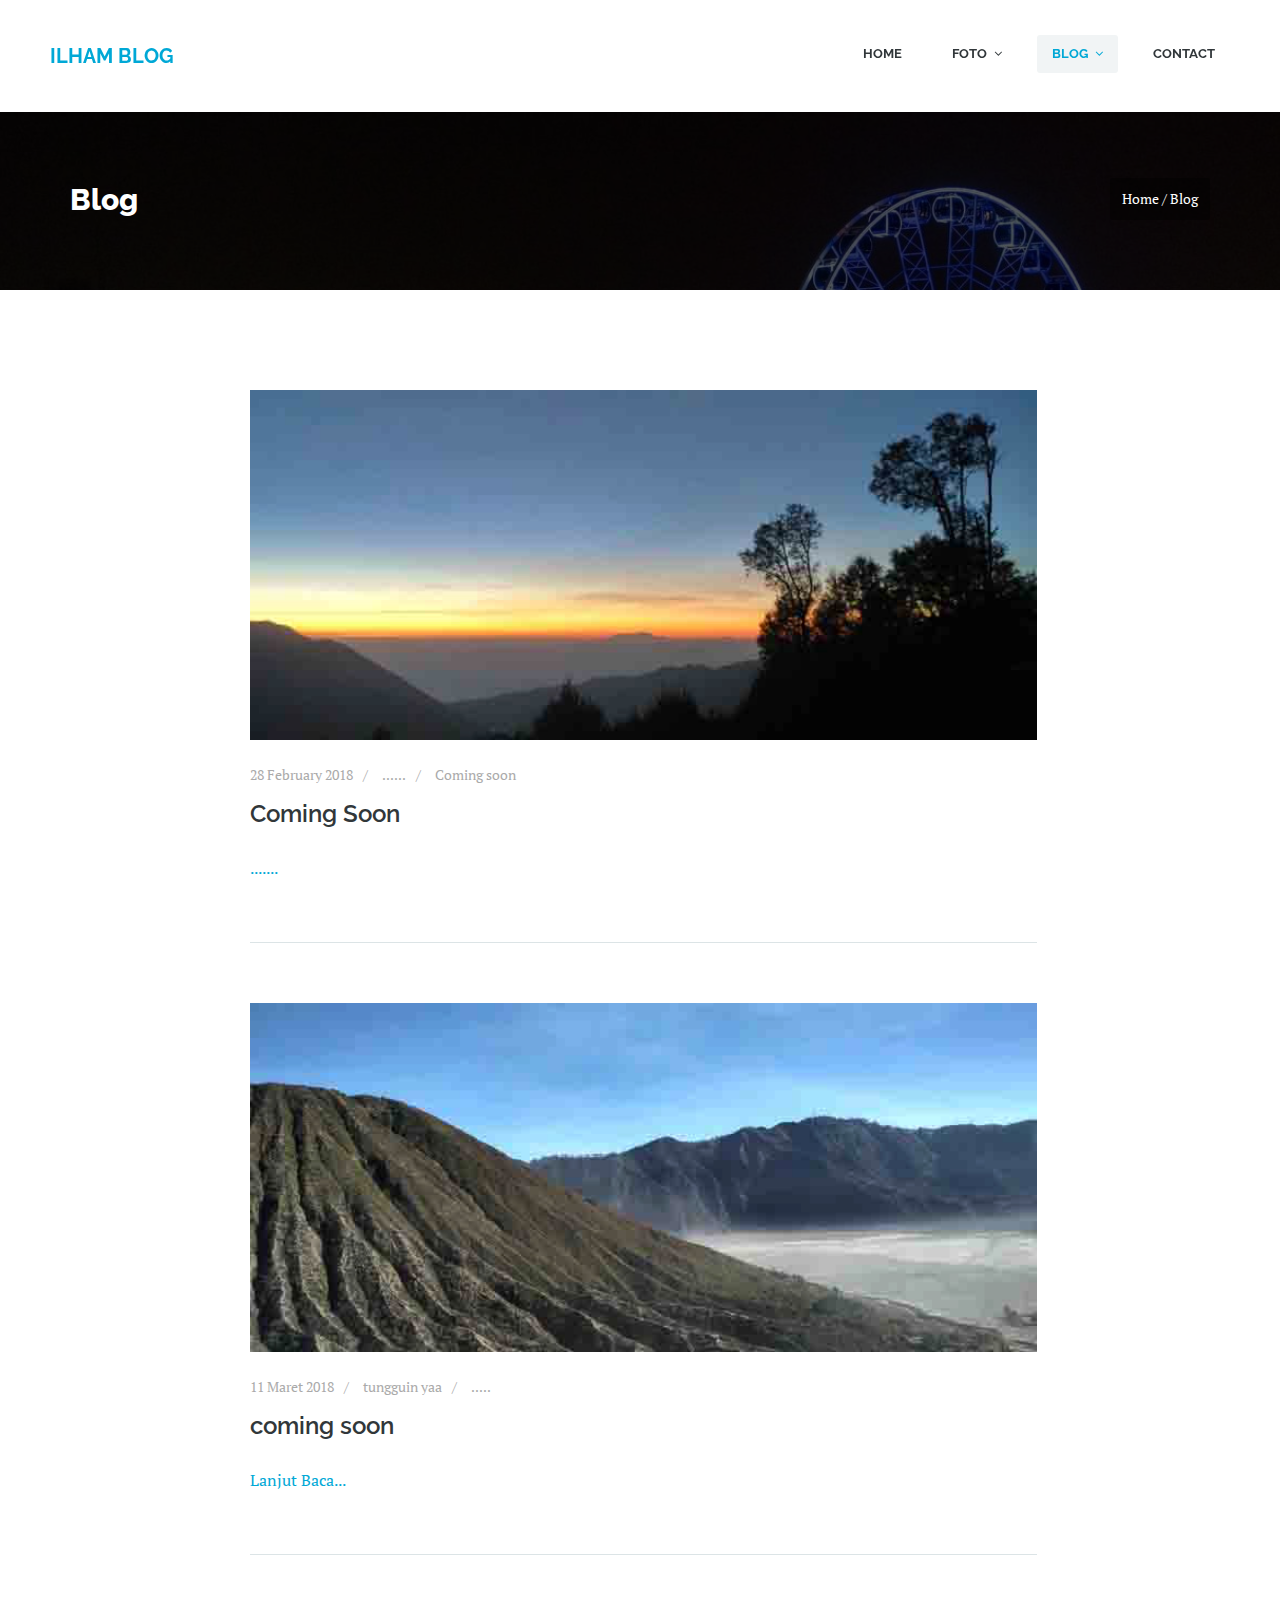
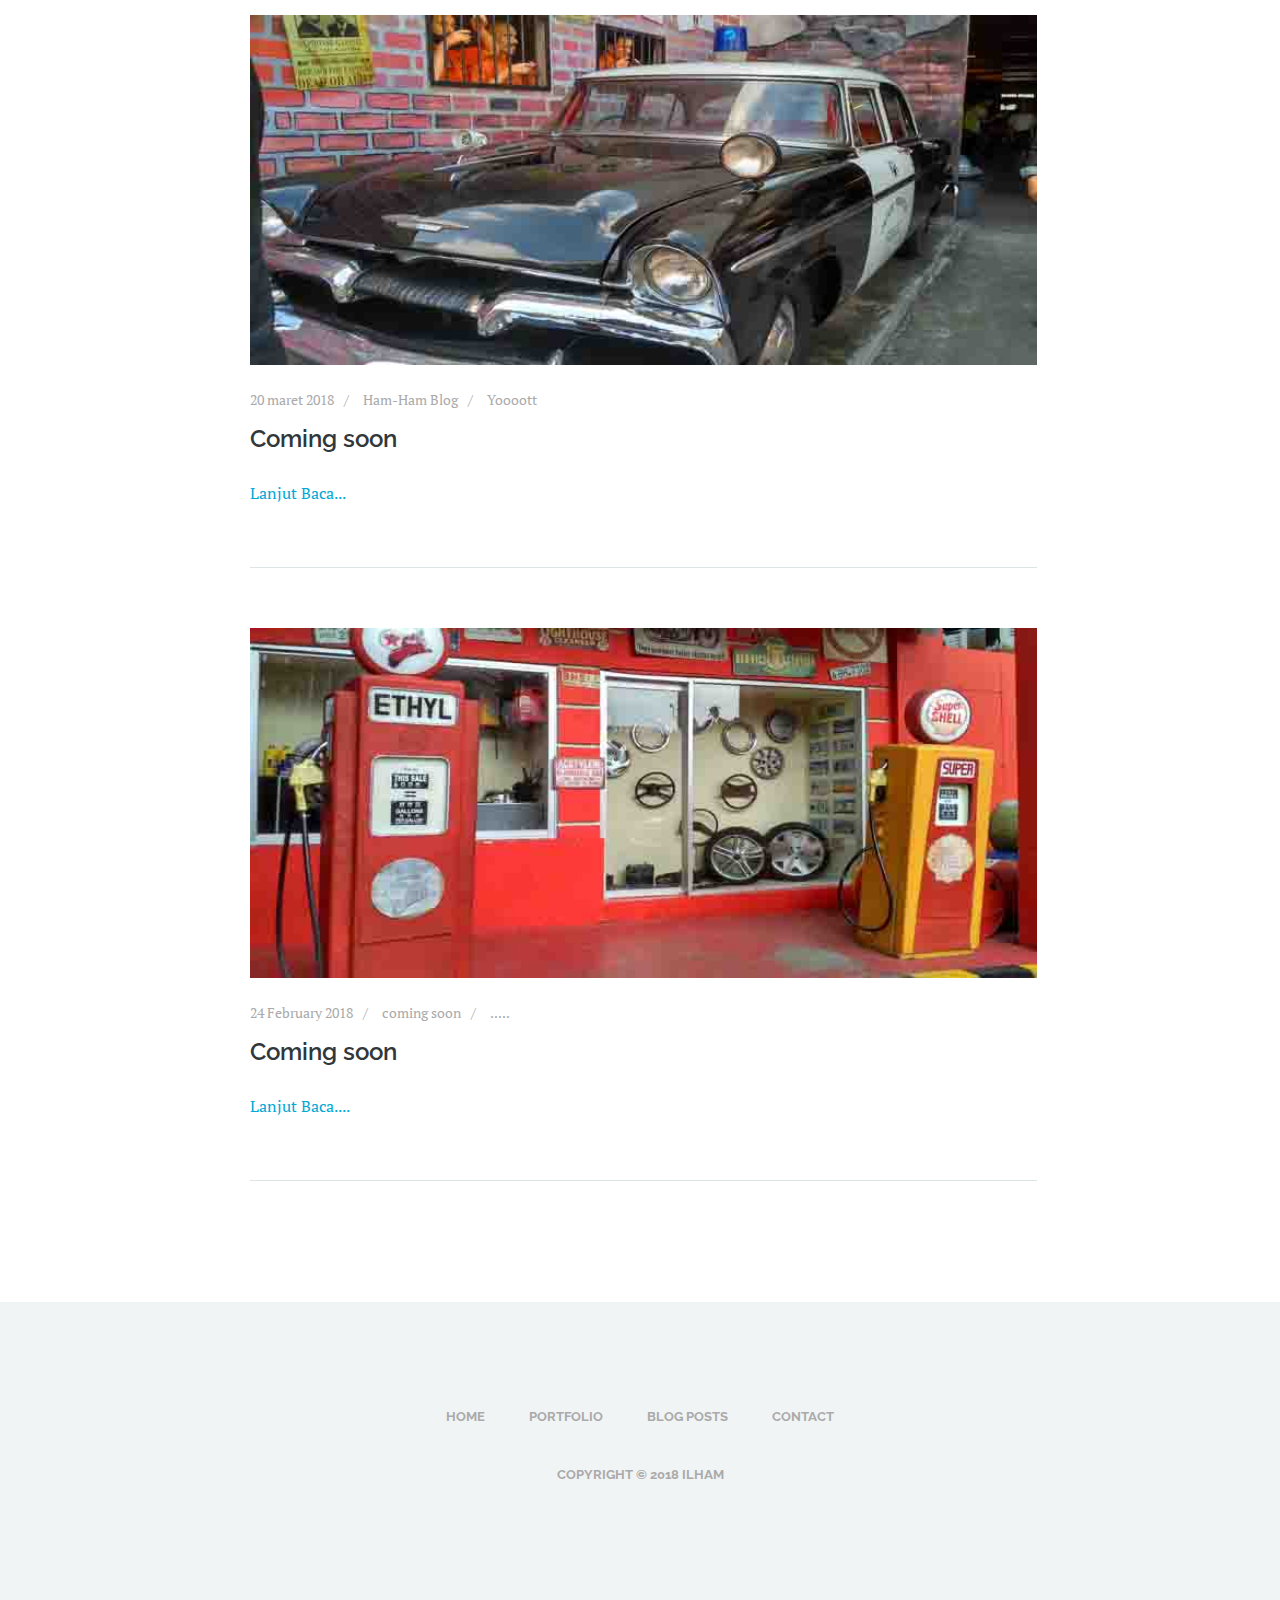
<file: blog.html>
<!DOCTYPE html>
<html lang="en-US">
<head>
	<meta charset="UTF-8">
	<meta name="viewport" content="width=device-width, initial-scale=1, maximum-scale=1">
	<title>ham blog</title>
    <meta name="keywords" content="">
	<meta name="description" content="">
    <meta name="author" content="ilham">
   
<!-- Google Fonts -->
	<link href="http://fonts.googleapis.com/css?family=PT+Serif:400,700,400italic,700itali" rel="stylesheet">
	<link href="http://fonts.googleapis.com/css?family=Raleway:400,900,800,700,500,200,100,600" rel="stylesheet">

	<!-- Stylesheets -->
	<link rel="stylesheet" href="bootstrap/bootstrap.css">
	<link rel="stylesheet" href="css/misc.css">
	<link rel="stylesheet" href="css/blue-scheme.css">
	
	<!-- JavaScripts -->
	<script src="js/jquery-1.10.2.min.js"></script>
	<script src="js/jquery-migrate-1.2.1.min.js"></script>

	
    <style type="text/css">
<!--
.style3 {
	font-size: 20px;
	font-weight: bold;
}
-->
    </style>
</head>
<body>


	<div class="responsive_menu">
        <ul class="main_menu">
            <li><a href="index.html">Home</a></li>
            <li><a href="#">Foto</a>
            	<ul>
            		<li><a href="portfolio.html">Foto-Foto</a></li>
            		
            	</ul>
            </li>
            <li><a href="#">Blog</a>
				<ul>
					<li><a href="blog.html">Blog Home</a></li>
										<li><a href="blog.html">Blog Home</a></li>
										<li><a href="artikel.html">blog 1</a></li>
                                        <li><a href="artikel2.html">blog 2</a></li>
					            		<li><a href="artikel3.html">blog 3</a></li>
                                        <li><a href="artikel4.html">blog 4</a></li>	
				</ul>
            </li>
           
            <li><a href="contact.html">Contact</a></li>
        </ul> <!-- /.main_menu -->
    </div> <!-- /.responsive_menu -->

	<header class="site-header clearfix">
		<div class="container">

			<div class="row">

				<div class="col-md-121">

					<div class="pull-left logo">
                    <a href="index.html"</a>
                   <h5 class="style3"><a href="index.html" class="style1">ILHAM BLOG</a></h5>
				  </div>	
<!-- /.logo -->

					<div class="main-navigation pull-right">

						<nav class="main-nav visible-md visible-lg">
							<ul class="sf-menu">
								<li><a href="index.html">Home</a></li>
			              <li><a href="#">Foto</a>
					            	<ul>
					            		<li><a href="portfolio.html">Foto-Foto</a></li>
					            	</ul>
					            </li>
			              <li class="active"><a href="#">Blog</a>
									<ul>
										<li><a href="blog.html">Blog Home</a></li>
										<li><a href="artikel.html">blog 1</a></li>
                                        <li><a href="artikel2.html">blog 2</a></li>
					            		<li><a href="artikel3.html">blog 3</a></li>
                                        <li><a href="artikel4.html">blog 4</a></li>	
								  </ul>
					            </li>
				              
				              <li><a href="contact.html">Contact</a></li>
						  </ul> <!-- /.sf-menu -->
						</nav> <!-- /.main-nav -->

						<!-- This one in here is responsive menu for tablet and mobiles -->
					    <div class="responsive-navigation visible-sm visible-xs">
					        <a href="#nogo" class="menu-toggle-btn">
					            <i class="fa fa-bars"></i>
					        </a>
					    </div> <!-- /responsive_navigation -->

					</div> <!-- /.main-navigation -->

				</div> <!-- /.col-md-12 -->

			</div> <!-- /.row -->

		</div> <!-- /.container -->
	</header> <!-- /.site-header -->

	<div class="first-widget parallax" id="blog">
		<div class="parallax-overlay">
			<div class="container pageTitle">
				<div class="row">
					<div class="col-md-6 col-sm-6">
						<h2 class="page-title">Blog</h2>
					</div> <!-- /.col-md-6 -->
					<div class="col-md-6 col-sm-6 text-right">
						<span class="page-location">Home / Blog</span>
					</div> <!-- /.col-md-6 -->
				</div> <!-- /.row -->
			</div> <!-- /.container -->
		</div> <!-- /.parallax-overlay -->
	</div> <!-- /.pageTitle -->

	<div class="container">	
		<div class="row">

			<div class="col-md-8 blog-posts">
				<div class="row">
					<div class="col-md-121">
						<div class="post-blog">
							<div class="blog-image">
								<a href="artikel.html">
									<img src="images/includes/blog1.jpg" alt="">
								</a>
							</div> <!-- /.blog-image -->
							<div class="blog-content">
								<span class="meta-date">28 February 2018</span>
								<span class="meta-comments">......</span>
								<span class="meta-author">Coming soon</span>
								<h3><a href="artikel.html">Coming Soon</a></h3>
								<p class="light-text"></p>
								<p><a href="artikel.html">.......</a></p>
							</div> <!-- /.blog-content -->
						</div> <!-- /.post-blog -->
						<div class="post-blog">
							<div class="blog-image">
								<a href="blog-single.html">
									<img src="images/includes/blog2.jpg" alt="">
								</a>
							</div> <!-- /.blog-image -->
							<div class="blog-content">
								<span class="meta-date">11 Maret 2018</span>
								<span class="meta-comments">tungguin yaa</span>
								<span class="meta-author">.....</span>
								<h3><a href="artikel2.html">coming soon</a></h3>
								<p class="light-text"></p>
								<p><a href="artikel2.html">Lanjut Baca...</a></p>
							</div> <!-- /.blog-content -->
						</div> <!-- /.post-blog -->
						<div class="post-blog">
							<div class="blog-image">
								<a href="blog-single.html">
									<img src="images/includes/blog3.jpg" alt="">
								</a>
							</div> <!-- /.blog-image -->
							<div class="blog-content">
								<span class="meta-date">20 maret 2018</span>
								<span class="meta-comments">Ham-Ham Blog</span>
								<span class="meta-author">Yoooott</span>
								<h3><a href="artikel3.html">Coming soon</a></h3>
								<p class="light-text"></p>
								<p><a href="artikel3.html">Lanjut Baca...</a></p>
							</div> <!-- /.blog-content -->
						</div> <!-- /.post-blog -->
						<div class="post-blog">
							<div class="blog-image">
								<a href="blog-single.html">
									<img src="images/includes/blog4.jpg" alt="">
								</a>
							</div> <!-- /.blog-image -->
							<div class="blog-content">
								<span class="meta-date">24 February 2018</span>
								<span class="meta-comments">coming soon</span>
								<span class="meta-author">.....</span>
								<h3><a href="artikel4.html">Coming soon</a></h3>
								<p class="light-text"></p>
								<p><a href="artikel4.html">Lanjut Baca....</a></p>
							</div> <!-- /.blog-content -->
						</div> <!-- /.post-blog -->
					</div> <!-- /.col-md-12 -->
					<div class="col-md-12">
						
					</div> <!-- /.col-md-12 -->
				</div> <!-- /.row -->
			</div> <!-- /.col-md-8 -->

			
						
						</div> <!-- /.last-post -->
					</div> <!-- /.sidebar-widget -->
					<div class="sidebar-widget">
						
							<div class="col-md-6">
								
							</div>
							<div class="col-md-6">
								
							</div>
						</div> <!-- /.row -->
					</div> <!-- /.sidebar-widget -->
					

	

	<footer class="site-footer">
		<div class="container">
			<div class="row">
				<div class="col-md-12">
					<nav class="footer-nav clearfix">
						<ul class="footer-menu">
							<li><a href="index.html">Home</a></li>
							<li><a href="portfolio.html">Portfolio</a></li>
							<li><a href="blog.html">Blog Posts</a></li>
						
							<li><a href="contact.html">Contact</a></li>
						</ul> <!-- /.footer-menu -->
					</nav> <!-- /.footer-nav -->
				</div> <!-- /.col-md-12 -->
			</div> <!-- /.row -->
			<div class="row">
				<div class="col-md-121">
					<p class="copyright-text">Copyright &copy; 2018 ilham</p>
				</div> <!-- /.col-md-12 -->
			</div> <!-- /.row -->
		</div> <!-- /.container -->
	</footer> <!-- /.site-footer -->

	<!-- Scripts -->
	<script src="js/min/plugins.min.js"></script>
	<script src="js/min/medigo-custom.min.js"></script>


</body>
</html>
</file>
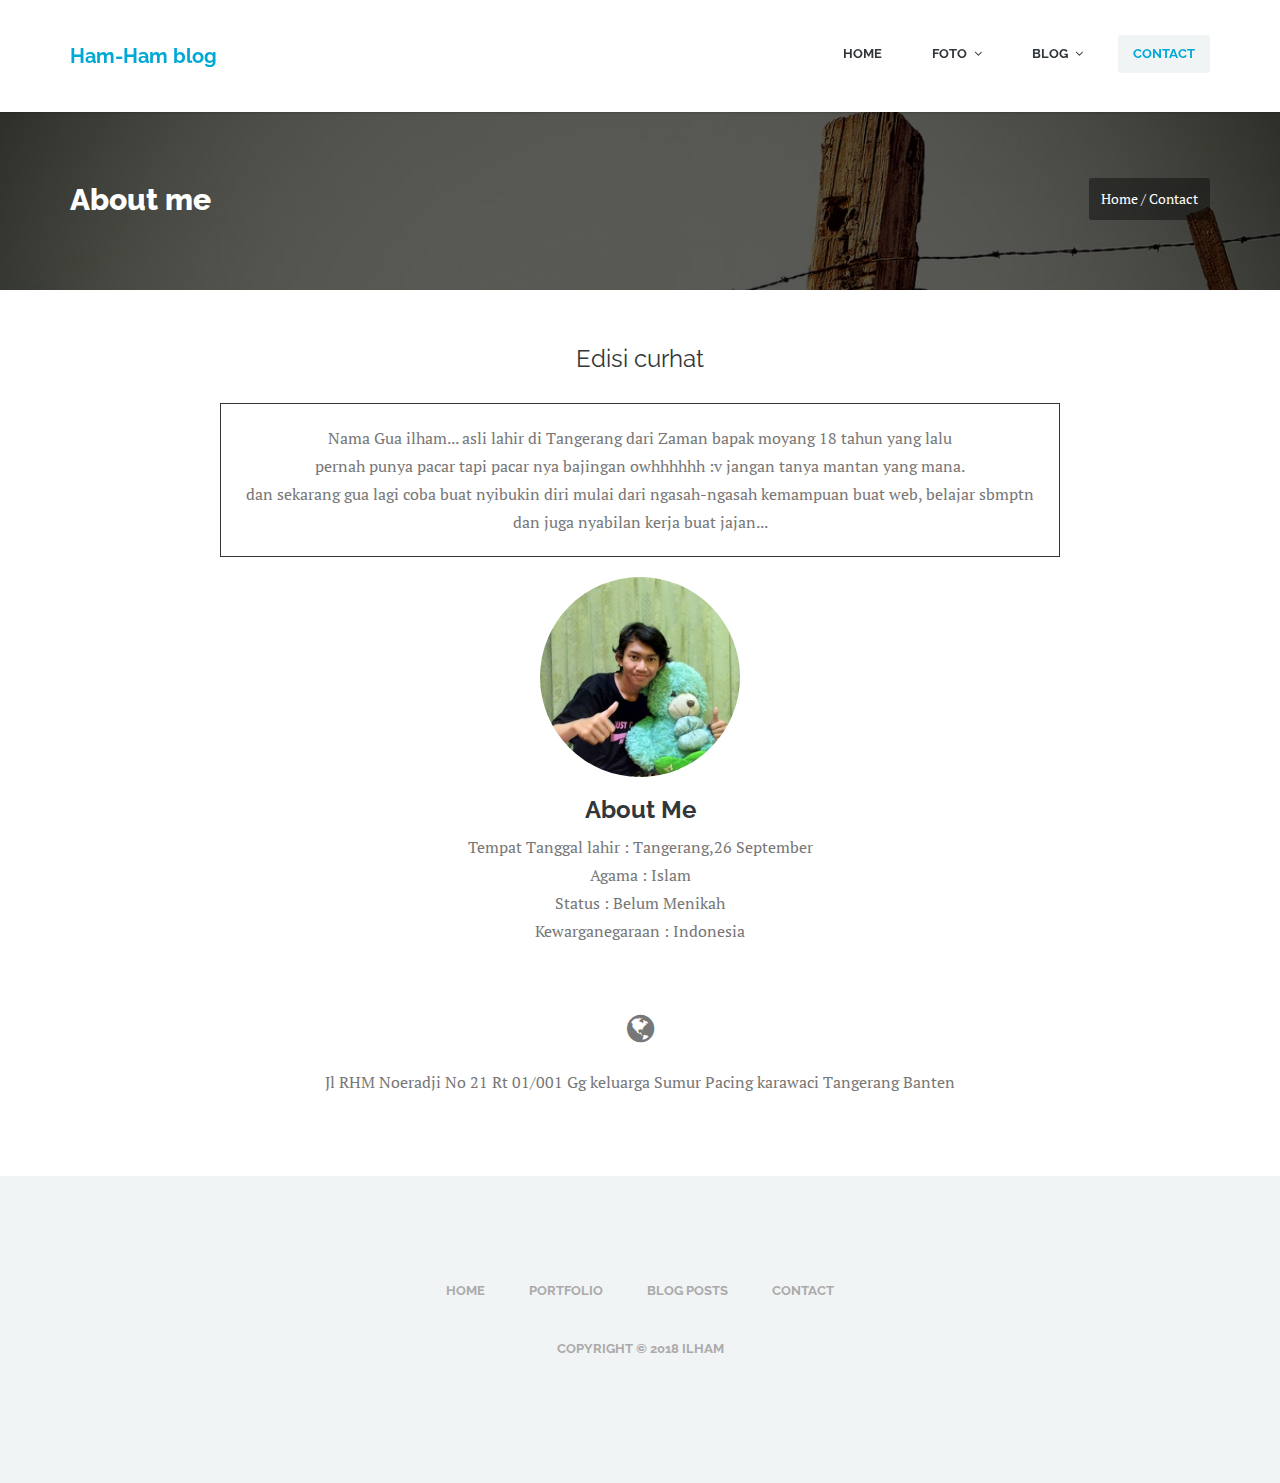
<file: contact.html>
<!DOCTYPE html>
<html lang="en-US">
<head>
	<meta charset="UTF-8">
	<meta name="viewport" content="width=device-width, initial-scale=1, maximum-scale=1">
	<title>Ham-Ham blog</title>
    <meta name="keywords" content="">
	<meta name="description" content="">
    <meta name="author" content="ilham">
    
<!-- Google Fonts -->
	<link href="http://fonts.googleapis.com/css?family=PT+Serif:400,700,400italic,700itali" rel="stylesheet">
	<link href="http://fonts.googleapis.com/css?family=Raleway:400,900,800,700,500,200,100,600" rel="stylesheet">

	<!-- Stylesheets -->
	<link rel="stylesheet" href="bootstrap/bootstrap.css">
	<link rel="stylesheet" href="css/misc.css">
	<link rel="stylesheet" href="css/blue-scheme.css">
	
	<!-- JavaScripts -->
	<script src="js/jquery-1.10.2.min.js"></script>
	<script src="js/jquery-migrate-1.2.1.min.js"></script>

	

<style type="text/css">
<!--
.style1 {
	font-size: 20px;
	font-weight: bold;
}
-->
    </style>
</head>
<body>


	<div class="responsive_menu">
        <ul class="main_menu">
            <li><a href="index.html">Home</a></li>
            <li><a href="#">Foto</a>
            	<ul>
            		<li><a href="portfolio.html">Foto-Foto</a></li>
            		
            	</ul>
            </li>
            <li><a href="#">Blog</a>
				<ul>
					<li><a href="blog.html">Blog Home</a></li>
										<li><a href="artikel.html">blog 1</a></li>
                                        <li><a href="artikel2.html">blog 2</a></li>
					            		<li><a href="artikel3.html">blog 3</a></li>
                                        <li><a href="artikel4.html">blog 4</a></li>	
				</ul>
            </li>
            
            <li><a href="contact.html">Contact</a></li>
        </ul> <!-- /.main_menu -->
    </div> <!-- /.responsive_menu -->

	<header class="site-header clearfix">
		<div class="container">

			<div class="row">

				<div class="col-md-12">

					<div class="pull-left logo">
						<a href="index.html">
							<h5 class="style1"><a href="index.html" class="style1">Ham-Ham blog</a></h5>
			    </div>	
        <!-- /.logo -->

					<div class="main-navigation pull-right">

						<nav class="main-nav visible-md visible-lg">
							<ul class="sf-menu">
								<li><a href="index.html">Home</a></li>
			              <li><a href="#">Foto</a>
					            	<ul>
					            		<li><a href="portfolio.html">Foto-Foto</a></li>
					            	</ul>
					            </li>
			              <li><a href="#">Blog</a>
									<ul>
									<li><a href="blog.html">Blog Home</a></li>
										<li><a href="artikel.html">blog 1</a></li>
                                        <li><a href="artikel2.html">blog 2</a></li>
					            		<li><a href="artikel3.html">blog 3</a></li>
                                        <li><a href="artikel4.html">blog 4</a></li>	
									</ul>
					            </li>
					            
				              <li class="active"><a href="contact.html">Contact</a></li>
						  </ul> <!-- /.sf-menu -->
						</nav> <!-- /.main-nav -->

						<!-- This one in here is responsive menu for tablet and mobiles -->
					    <div class="responsive-navigation visible-sm visible-xs">
					        <a href="#nogo" class="menu-toggle-btn">
					            <i class="fa fa-bars"></i>
					        </a></div>
                            </div>
					    </div> <!-- /responsive_navigation -->

					</div> <!-- /.main-navigation -->

				</div> <!-- /.col-md-12 -->

			</div> <!-- /.row -->
		</div> <!-- /.container -->
	</header> <!-- /.site-header -->

	<div class="first-widget parallax" id="contact">
		<div class="parallax-overlay">
			<div class="container pageTitle">
				<div class="row">
					<div class="col-md-6 col-sm-6">
						<h2 class="page-title">About me</h2>
					</div> <!-- /.col-md-6 -->
					<div class="col-md-6 col-sm-6 text-right">
						<span class="page-location">Home / Contact</span>
					</div> <!-- /.col-md-6 -->
                    </div>
				</div> <!-- /.row -->
			</div> <!-- /.container -->
		</div> <!-- /.parallax-overlay -->
	</div>
  <!-- /.pageTitle -->
    


		<div class="row">

			<div class="col-md-8 col-md-offset-2">
				<div class="row">
					<div class="col-md-12">
						<div class="contact-wrapper">
							<h3 align="center">&nbsp;</h3>
							<h3 align="center">Edisi curhat</h3>
							<p align="center">Nama Gua ilham... asli lahir di Tangerang dari Zaman bapak moyang 18 tahun yang lalu<br>
                            pernah punya pacar tapi pacar nya bajingan owhhhhhh :v jangan tanya mantan yang mana.<br>
                            dan sekarang gua lagi coba buat nyibukin diri mulai dari ngasah-ngasah kemampuan buat web, belajar sbmptn dan juga nyabilan kerja buat jajan...</p></div> <!-- /.contact-wrapper -->
					</div> 
                    </div>
                    </div>
					
					  <!-- /.col-md-12 -->
					  </div>
                     </div>
                     </div>
                     
					  
				          </div>
				  
                        <div class="row">
      <div class="col-md-12 text-center"><img src="images/about.jpg" class="img-responsive"></div>
      <div class="col-md-8 col-md-offset-2">
        <div class="about-text">
        <h3 align="center"><strong> About Me </strong></h3>
          <p align="center">Tempat Tanggal lahir : Tangerang,26 September<br>Agama : Islam<br>Status : Belum Menikah<br>Kewarganegaraan : Indonesia</p>
          <p align="center">&nbsp;</p>
          <p class="text-center"><i class="fa fa fa-globe fa-2x"></i></a></p>
          <p align="center"> Jl RHM Noeradji No 21 Rt 01/001 Gg keluarga Sumur Pacing karawaci Tangerang Banten   </p>     </div>
      </div>
    </div>
  </div>
</div>
						<div class="col-md-4 col-sm-4">
					<div class="service-box-wrap">
						<div class="service-icon-wrap">
							<i class="fa fa  fa-2x"></i>
					  
                     
                        <!-- /.last-post -->
                      </div>
					</div> 
					
				    
                    
                      <!-- /.sidebar-widget -->
                      </div>
                    <div class="sidebar-widget">							</div>
				  </div> <!-- /.row -->
			  </div> <!-- /.sidebar-widget -->
					
				</div> <!-- /.sidebar -->
			</div> <!-- /.col-md-4 -->

		</div> <!-- /.row -->
	</div> <!-- /.container -->	

	<footer class="site-footer">
		<div class="container">
			<div class="row">
				<div class="col-md-12">
					<nav class="footer-nav clearfix">
						<ul class="footer-menu">
							<li><a href="index.html">Home</a></li>
							<li><a href="portfolio.html">Portfolio</a></li>
							<li><a href="blog.html">Blog Posts</a></li>
							
							<li><a href="contact.html">Contact</a></li>
						</ul> <!-- /.footer-menu -->
					</nav> <!-- /.footer-nav -->
				</div> <!-- /.col-md-12 -->
			</div> <!-- /.row -->
			<div class="row">
				<div class="col-md-121">
					<p class="copyright-text">Copyright &copy; 2018 ilham</p>
				</div> <!-- /.col-md-12 -->
			</div> <!-- /.row -->
		</div> <!-- /.container -->
	</footer> <!-- /.site-footer -->

	<!-- Scripts -->
	<script src="js/min/plugins.min.js"></script>
	<script src="js/min/medigo-custom.min.js"></script>
	<script>
        function initialize() {
          var mapOptions = {
            zoom: 14,
            center: new google.maps.LatLng(13.758468, 100.567481)
          };Get In Touch With Us

          var map = new google.maps.Map(document.getElementById('map-canvas'),
              mapOptions);
        }

        function loadScript() {
          var script = document.createElement('script');
          script.type = 'text/javascript';
          script.src = 'https://maps.googleapis.com/maps/api/js?v=3.exp&sensor=false&' +
              'callback=initialize';
          document.body.appendChild(script);
        }

        window.onload = loadScript;
    </script>


</body>
</html>
</file>
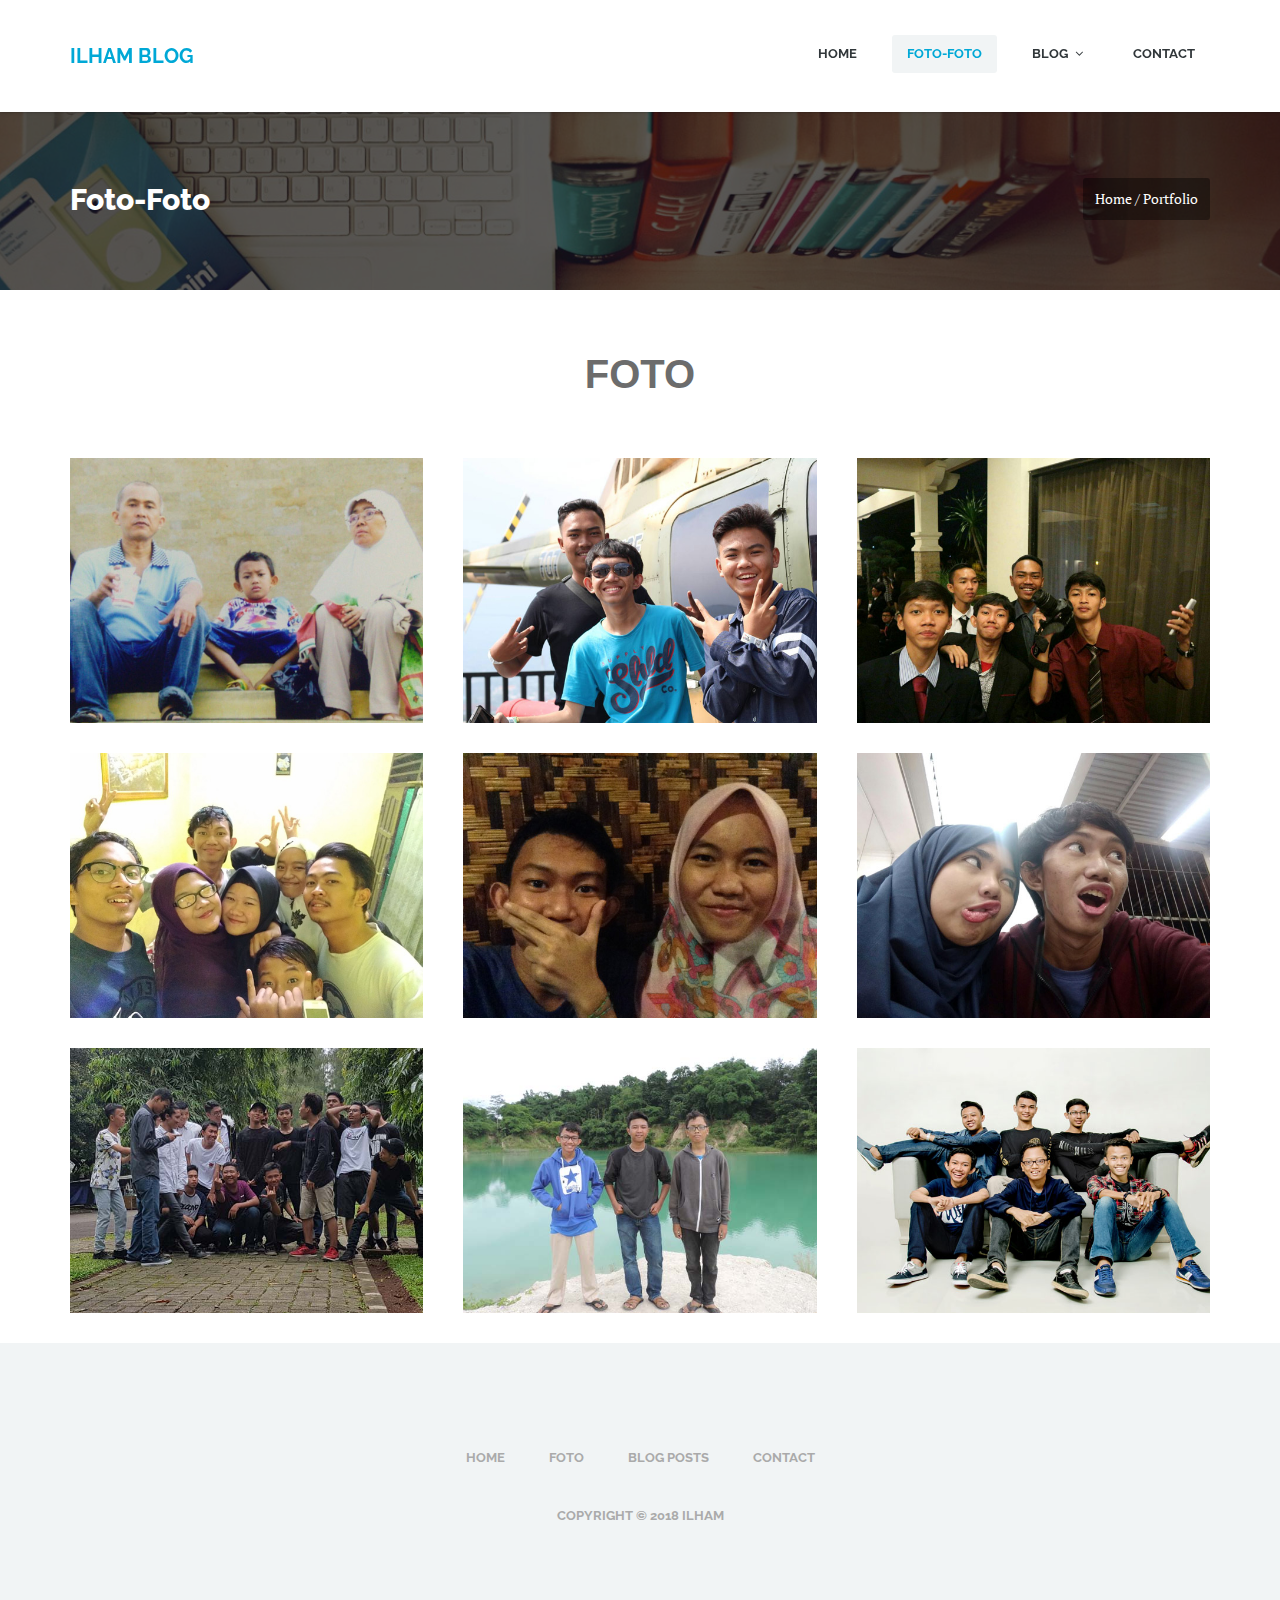
<file: portfolio.html>
<!DOCTYPE html>
<html lang="en-US">
<head>
	<meta charset="UTF-8">
	<meta name="viewport" content="width=device-width, initial-scale=1, maximum-scale=1">
	<title>Ham-Ham blog</title>
    <meta name="keywords" content="">
	<meta name="description" content="">
    <meta name="author" content="ilham">
    
<link href="http://fonts.googleapis.com/css?family=PT+Serif:400,700,400italic,700itali" rel="stylesheet">
	<link href="http://fonts.googleapis.com/css?family=Raleway:400,900,800,700,500,200,100,600" rel="stylesheet">

	<!-- Stylesheets -->
	<link rel="stylesheet" href="bootstrap/bootstrap.css">
	<link rel="stylesheet" href="css/misc.css">
	<link rel="stylesheet" href="css/blue-scheme.css">
	
	<!-- JavaScripts -->
	<script src="js/jquery-1.10.2.min.js"></script>
	<script src="js/jquery-migrate-1.2.1.min.js"></script>



<style type="text/css">
<!--
.style1 {
	font-size: 20px;
	font-weight: bold;
}
.style2 {
	font-size: 24px;
	font-family: Arial, Helvetica, sans-serif;
	color: #000000;
}
.style3 {
	font-size: 40px;
	color: #6c6c6c;
	font-weight: bold;
}
-->
    </style>
</head>
<body>


	<div class="responsive_menu">
        <ul class="main_menu">
            <li><a href="index.html">Home</a></li>
            <li><a href="#">Foto</a>
            	<ul>
            		<li><a href="portfolio.html">Foto-Foto</a></li>
            		
            	</ul>
            </li>
            <li><a href="#">Blog</a>
				<ul>
					<li><a href="blog.html">Blog home</a></li>
										<li><a href="artikel.html">blog 1</a></li>
                                        <li><a href="artikel2.html">blog 2</a></li>
					            		<li><a href="artikel3.html">blog 3</a></li>
                                        <li><a href="artikel4.html">blog 4</a></li>
				</ul>
            </li>
           
            <li><a href="contact.html">Contact</a></li>
        </ul> <!-- /.main_menu -->
    </div> <!-- /.responsive_menu -->

	<header class="site-header clearfix">
		<div class="container">

			<div class="row">

				<div class="col-md-12">

					<div class="pull-left logo">
						<a href="index.html">
							<h5><a href="index.html" class="style1">ILHAM BLOG</a></h5>
					        <span class="style1"></span></div>	
        <!-- /.logo -->

					<div class="main-navigation pull-right">

						<nav class="main-nav visible-md visible-lg">
							<ul class="sf-menu">
								<li><a href="index.html">Home</a></li>
				              <li class="active"><a href="portfolo.html">Foto-Foto</a>					            </li>
			              <li><a href="#">Blog</a>
									<ul>
										<li><a href="blog.html">Blog home</a></li>
										<li><a href="artikel.html">blog 1</a></li>
                                        <li><a href="artikel2.html">blog 2</a></li>
					            		<li><a href="artikel3.html">blog 3</a></li>
                                        <li><a href="artikel4.html">blog 4</a></li>	
									</ul>
					            </li>
				              
				              <li><a href="contact.html">Contact</a></li>
						  </ul> <!-- /.sf-menu -->
						</nav> <!-- /.main-nav -->

						<!-- This one in here is responsive menu for tablet and mobiles -->
					    <div class="responsive-navigation visible-sm visible-xs">
					        <a href="#nogo" class="menu-toggle-btn">
					            <i class="fa fa-bars"></i>
					        </a>
					    </div> <!-- /responsive_navigation -->

					</div> <!-- /.main-navigation -->

				</div> <!-- /.col-md-12 -->

			</div> <!-- /.row -->

		</div> <!-- /.container -->
	</header> <!-- /.site-header -->

	<div class="first-widget parallax" id="portfolio">
		<div class="parallax-overlay">
			<div class="container pageTitle">
				<div class="row">
					<div class="col-md-6 col-sm-6">
						<h2 class="page-title">Foto-Foto</h2>
					</div> <!-- /.col-md-6 -->
					<div class="col-md-6 col-sm-6 text-right">
						<span class="page-location"><a href="index.html">Home / Portfolio</a></span>
					</div> <!-- /.col-md-6 -->
				</div> <!-- /.row -->
			</div> <!-- /.container -->
		</div> <!-- /.parallax-overlay -->
	</div> <!-- /.pageTitle -->

<div class="container pageTitle">
  <div align="center" class="style2 style3">FOTO  </div>
</div>

<div class="container">
		<div class="row">
			<div class="portfolio-holder" id="Grid">
				<div class="portfolio-post col-sm-6 col-md-4 mix illustration">
					<div class="thumb-post">
						<div class="overlay">
                            <div class="overlay-inner">
                                <div class="portfolio-infos">
                                    <span class="meta-category">uchhh</span>
                                    <h3 class="portfolio-title"><a href="project-slideshow.html">My Life and My love</a></h3>
                                </div>
                                <div class="portfolio-expand">
                                  <a class="fancybox" href="images/includes/project1.jpg" title="Visual Admin">
                                        <i class="fa fa-expand"></i>
                                  </a>
                                </div>
                            </div>
                        </div>
                        <img src="images/includes/project1.jpg" alt="Visual Admin">
					</div>
</div> <!-- /.col-md-4 -->

				<div class="portfolio-post col-sm-6 col-md-4 mix branding">
					<div class="thumb-post">
						<div class="overlay">
                            <div class="overlay-inner">
                                <div class="portfolio-infos">
                                    <span class="meta-category">tiga</span>
                                    <h3 class="portfolio-title"><a href="project-slideshow.html">son of a bitch</a></h3>
                                </div>
                                <div class="portfolio-expand">
                                    <a class="fancybox" href="images/includes/project2.jpg" title="Compass Template">
                                        <i class="fa fa-expand"></i>
                                    </a>
                                </div>
                            </div>
                        </div>
                        <img src="images/includes/project2.jpg" alt="Compass Template">
					</div>
				</div> <!-- /.col-md-4 -->

				<div class="portfolio-post col-sm-6 col-md-4 mix illustration">
					<div class="thumb-post">
						<div class="overlay">
                            <div class="overlay-inner">
                                <div class="portfolio-infos">
                                    <span class="meta-category">kami adalah</span>
                                    <h3 class="portfolio-title"><a href="project-slideshow.html">calon papah gagah</a></h3>
                                </div>
                                <div class="portfolio-expand">
                                    <a class="fancybox" href="images/includes/project3.jpg" title="Awesome Theme">
                                        <i class="fa fa-expand"></i>
                                    </a>
                                </div>
                            </div>
                        </div>
                        <img src="images/includes/project3.jpg" alt="Awesome Theme">
					</div>
				</div> <!-- /.col-md-4 -->

				<div class="portfolio-post col-sm-6 col-md-4 mix illustration">
					<div class="thumb-post">
						<div class="overlay">
                            <div class="overlay-inner">
                                <div class="portfolio-infos">
                                    <span class="meta-category">Satu Kakek</span>
                                    <h3 class="portfolio-title"><a href="project-slideshow.html">Banyak Bapak</a></h3>
                                </div>
                                <div class="portfolio-expand">
                                    <a class="fancybox" href="images/includes/project4.jpg" title="Volton Personal Site">
                                        <i class="fa fa-expand"></i>
                                    </a>
                                </div>
                            </div>
                        </div>
                        <img src="images/includes/project4.jpg" alt="Volton Personal Site">
					</div>
				</div> <!-- /.col-md-4 -->

				<div class="portfolio-post col-sm-6 col-md-4 mix business">
					<div class="thumb-post">
						<div class="overlay">
                            <div class="overlay-inner">
                                <div class="portfolio-infos">
                                    <span class="meta-category">MY</span>
                                    <h3 class="portfolio-title"><a href="project-slideshow.html">Uyunnn Q</a></h3>
                                </div>
                                <div class="portfolio-expand">
                                    <a class="fancybox" href="images/includes/project5.jpg" title="Rectangle Design">
                                        <i class="fa fa-expand"></i>
                                    </a>
                                </div>
                            </div>
                        </div>
                        <img src="images/includes/project5.jpg" alt="Rectangle Design">
					</div>
				</div> <!-- /.col-md-4 -->

				<div class="portfolio-post col-sm-6 col-md-4 mix branding">
					<div class="thumb-post">
						<div class="overlay">
                            <div class="overlay-inner">
                                <div class="portfolio-infos">
                                    <span class="meta-category">Kalo Ini</span>
                                    <h3 class="portfolio-title"><a href="project-slideshow.html">My Nia Q</a></h3>
                                </div>
                                <div class="portfolio-expand">
                                    <a class="fancybox" href="images/includes/project6.jpg" title="Masonry Gallery">
                                        <i class="fa fa-expand"></i>
                                    </a>
                                </div>
                            </div>
                        </div>
                        <img src="images/includes/project6.jpg" alt="Masonry Gallery">
					</div>
				</div> <!-- /.col-md-4 -->

				<div class="portfolio-post col-sm-6 col-md-4 mix branding identity">
					<div class="thumb-post">
						<div class="overlay">
                            <div class="overlay-inner">
                                <div class="portfolio-infos">
                                    <span class="meta-category">Kalo ga seneng</span>
                                    <h3 class="portfolio-title"><a href="project-slideshow.html">Bilang bangsat...</a></h3>
                                </div>
                                <div class="portfolio-expand">
                                    <a class="fancybox" href="images/includes/project7.jpg" title="Gloss Template">
                                        <i class="fa fa-expand"></i>
                                    </a>
                                </div>
                            </div>
                        </div>
                        <img src="images/includes/project7.jpg" alt="Gloss Template">
					</div>
				</div> <!-- /.col-md-4 -->

				<div class="portfolio-post col-sm-6 col-md-4 mix identity illustration">
					<div class="thumb-post">
						<div class="overlay">
                            <div class="overlay-inner">
                                <div class="portfolio-infos">
                                    <span class="meta-category">3</span>
                                    <h3 class="portfolio-title"><a href="project-slideshow.html">manusia ampas :v</a></h3>
                                </div>
                                <div class="portfolio-expand">
                                    <a class="fancybox" href="images/includes/project8.jpg" title="Ion Template">
                                        <i class="fa fa-expand"></i>
                                    </a>
                                </div>
                            </div>
                        </div>
                        <img src="images/includes/project8.jpg" alt="Ion Template">
					</div>
				</div> <!-- /.col-md-4 -->

				<div class="portfolio-post col-sm-6 col-md-4 mix branding">
					<div class="thumb-post">
						<div class="overlay">
                            <div class="overlay-inner">
                                <div class="portfolio-infos">
                                    <span class="meta-category">ler</span>
                                    <h3 class="portfolio-title"><a href="project-slideshow.html">ceng</a></h3>
                                </div>
                                <div class="portfolio-expand">
                                    <a class="fancybox" href="images/includes/project9.jpg" title="Freshness">
                                        <i class="fa fa-expand"></i>
                                    </a>
                                </div>
                            </div>
                        </div>
                        <img src="images/includes/project9.jpg" alt="Freshness">
					</div>
				</div> <!-- /.col-md-4 -->
				
			</div> <!-- /.portfolio-holder -->
		</div> <!-- /.row -->
	</div> <!-- /.container -->


				</ul>
			</div> <!-- /.col-md-12 -->
		</div> <!-- /.row -->
</div><!-- /.container -->

	<footer class="site-footer">
		<div class="container">
			<div class="row">
				<div class="col-md-12">
					<nav class="footer-nav clearfix">
						<ul class="footer-menu">
							<li><a href="index.html">Home</a></li>
							<li><a href="portfolio.html">Foto</a></li>
							<li><a href="blog.html">Blog Posts</a></li>
							
							<li><a href="contact.html">Contact</a></li>
						</ul> <!-- /.footer-menu -->
					</nav> <!-- /.footer-nav -->
				</div> <!-- /.col-md-12 -->
			</div> <!-- /.row -->
			<div class="row">
				<div class="col-md-121">
					<p class="copyright-text">Copyright &copy; 2018 ilham</p>
				</div> <!-- /.col-md-12 -->
			</div> <!-- /.row -->
		</div> <!-- /.container -->
	</footer> <!-- /.site-footer -->

	<!-- Scripts -->
	<script src="js/min/plugins.min.js"></script>
	<script src="js/min/medigo-custom.min.js"></script>


</body>
</html>
</file>
<file: css/misc.css>
/* 
 * 	Core Owl Carousel CSS File
 *	v1.3.2
 */
/* clearfix */
.owl-carousel .owl-wrapper:after {
  content: ".";
  display: block;
  clear: both;
  visibility: hidden;
  line-height: 0;
  height: 0;
}

/* display none until init */
.owl-carousel {
  display: none;
  position: relative;
  width: 100%;
  -ms-touch-action: pan-y;
}

.owl-carousel .owl-wrapper {
  display: none;
  position: relative;
  -webkit-transform: translate3d(0px, 0px, 0px);
}

.owl-carousel .owl-wrapper-outer {
  overflow: hidden;
  position: relative;
  width: 100%;
}

.owl-carousel .owl-wrapper-outer.autoHeight {
  -webkit-transition: height 500ms ease-in-out;
  -moz-transition: height 500ms ease-in-out;
  -ms-transition: height 500ms ease-in-out;
  -o-transition: height 500ms ease-in-out;
  transition: height 500ms ease-in-out;
}

.owl-carousel .owl-item {
  float: left;
}

.owl-controls .owl-page,
.owl-controls .owl-buttons div {
  cursor: pointer;
}

.owl-controls {
  -webkit-user-select: none;
  -khtml-user-select: none;
  -moz-user-select: none;
  -ms-user-select: none;
  user-select: none;
  -webkit-tap-highlight-color: transparent;
}

/* mouse grab icon */
.grabbing {
  cursor: url(../images/grabbing.png) 8 8, move;
}

/* fix */
.owl-carousel .owl-wrapper,
.owl-carousel .owl-item {
  -webkit-backface-visibility: hidden;
  -moz-backface-visibility: hidden;
  -ms-backface-visibility: hidden;
  -webkit-transform: translate3d(0, 0, 0);
  -moz-transform: translate3d(0, 0, 0);
  -ms-transform: translate3d(0, 0, 0);
}

/*
* 	Owl Carousel Owl Demo Theme 
*	v1.3.2
*/
.owl-theme .owl-controls {
  margin-top: 10px;
  text-align: center;
}

/* Styling Next and Prev buttons */
.owl-theme .owl-controls .owl-buttons div {
  color: #31373a;
  display: inline-block;
  zoom: 1;
  *display: inline;
  /*IE7 life-saver */
  background: white;
  filter: Alpha(Opacity=30);
  /*IE7 fix*/
  opacity: 0.3;
  -webkit-transition: all 0.2s ease-in-out;
  -moz-transition: all 0.2s ease-in-out;
  -ms-transition: all 0.2s ease-in-out;
  -o-transition: all 0.2s ease-in-out;
  transition: all 0.2s ease-in-out;
}

/* Clickable class fix problem with hover on touch devices */
/* Use it for non-touch hover action */
.owl-theme .owl-controls.clickable .owl-buttons div:hover {
  filter: Alpha(Opacity=100);
  /*IE7 fix*/
  opacity: 1;
  text-decoration: none;
}

/* Styling Pagination*/
.owl-theme .owl-controls .owl-page {
  display: inline-block;
  zoom: 1;
  *display: inline;
  /*IE7 life-saver */
}

.owl-theme .owl-controls .owl-page span {
  display: block;
  width: 12px;
  height: 12px;
  margin: 5px 7px;
  filter: Alpha(Opacity=50);
  /*IE7 fix*/
  opacity: 0.5;
  -webkit-border-radius: 20px;
  -moz-border-radius: 20px;
  border-radius: 20px;
  background: #869791;
}

.owl-theme .owl-controls .owl-page.active span,
.owl-theme .owl-controls.clickable .owl-page:hover span {
  filter: Alpha(Opacity=100);
  /*IE7 fix*/
  opacity: 1;
}

/* If PaginationNumbers is true */
.owl-theme .owl-controls .owl-page span.owl-numbers {
  height: auto;
  width: auto;
  color: #FFF;
  padding: 2px 10px;
  font-size: 12px;
  -webkit-border-radius: 30px;
  -moz-border-radius: 30px;
  border-radius: 30px;
}

/* preloading images */
.owl-item.loading {
  min-height: 150px;
  background: url(../images/AjaxLoader.gif) no-repeat center center;
}

/* 
 *  Owl Carousel CSS3 Transitions 
 *  v1.3.2
 */
.owl-origin {
  -webkit-perspective: 1200px;
  -webkit-perspective-origin-x: 50%;
  -webkit-perspective-origin-y: 50%;
  -moz-perspective: 1200px;
  -moz-perspective-origin-x: 50%;
  -moz-perspective-origin-y: 50%;
  perspective: 1200px;
}

/* fade */
.owl-fade-out {
  z-index: 10;
  -webkit-animation: fadeOut .7s both ease;
  -moz-animation: fadeOut .7s both ease;
  animation: fadeOut .7s both ease;
}

.owl-fade-in {
  -webkit-animation: fadeIn .7s both ease;
  -moz-animation: fadeIn .7s both ease;
  animation: fadeIn .7s both ease;
}

/* backSlide */
.owl-backSlide-out {
  -webkit-animation: backSlideOut 1s both ease;
  -moz-animation: backSlideOut 1s both ease;
  animation: backSlideOut 1s both ease;
}

.owl-backSlide-in {
  -webkit-animation: backSlideIn 1s both ease;
  -moz-animation: backSlideIn 1s both ease;
  animation: backSlideIn 1s both ease;
}

/* goDown */
.owl-goDown-out {
  -webkit-animation: scaleToFade .7s ease both;
  -moz-animation: scaleToFade .7s ease both;
  animation: scaleToFade .7s ease both;
}

.owl-goDown-in {
  -webkit-animation: goDown .6s ease both;
  -moz-animation: goDown .6s ease both;
  animation: goDown .6s ease both;
}

/* scaleUp */
.owl-fadeUp-in {
  -webkit-animation: scaleUpFrom .5s ease both;
  -moz-animation: scaleUpFrom .5s ease both;
  animation: scaleUpFrom .5s ease both;
}

.owl-fadeUp-out {
  -webkit-animation: scaleUpTo .5s ease both;
  -moz-animation: scaleUpTo .5s ease both;
  animation: scaleUpTo .5s ease both;
}

/* Keyframes */
/*empty*/
@-webkit-keyframes empty {
  0% {
    opacity: 1;
  }
}
@-moz-keyframes empty {
  0% {
    opacity: 1;
  }
}
@keyframes empty {
  0% {
    opacity: 1;
  }
}
@-webkit-keyframes fadeIn {
  0% {
    opacity: 0;
  }

  100% {
    opacity: 1;
  }
}
@-moz-keyframes fadeIn {
  0% {
    opacity: 0;
  }

  100% {
    opacity: 1;
  }
}
@keyframes fadeIn {
  0% {
    opacity: 0;
  }

  100% {
    opacity: 1;
  }
}
@-webkit-keyframes fadeOut {
  0% {
    opacity: 1;
  }

  100% {
    opacity: 0;
  }
}
@-moz-keyframes fadeOut {
  0% {
    opacity: 1;
  }

  100% {
    opacity: 0;
  }
}
@keyframes fadeOut {
  0% {
    opacity: 1;
  }

  100% {
    opacity: 0;
  }
}
@-webkit-keyframes backSlideOut {
  25% {
    opacity: .5;
    -webkit-transform: translateZ(-500px);
  }

  75% {
    opacity: .5;
    -webkit-transform: translateZ(-500px) translateX(-200%);
  }

  100% {
    opacity: .5;
    -webkit-transform: translateZ(-500px) translateX(-200%);
  }
}
@-moz-keyframes backSlideOut {
  25% {
    opacity: .5;
    -moz-transform: translateZ(-500px);
  }

  75% {
    opacity: .5;
    -moz-transform: translateZ(-500px) translateX(-200%);
  }

  100% {
    opacity: .5;
    -moz-transform: translateZ(-500px) translateX(-200%);
  }
}
@keyframes backSlideOut {
  25% {
    opacity: .5;
    transform: translateZ(-500px);
  }

  75% {
    opacity: .5;
    transform: translateZ(-500px) translateX(-200%);
  }

  100% {
    opacity: .5;
    transform: translateZ(-500px) translateX(-200%);
  }
}
@-webkit-keyframes backSlideIn {
  0%, 25% {
    opacity: .5;
    -webkit-transform: translateZ(-500px) translateX(200%);
  }

  75% {
    opacity: .5;
    -webkit-transform: translateZ(-500px);
  }

  100% {
    opacity: 1;
    -webkit-transform: translateZ(0) translateX(0);
  }
}
@-moz-keyframes backSlideIn {
  0%, 25% {
    opacity: .5;
    -moz-transform: translateZ(-500px) translateX(200%);
  }

  75% {
    opacity: .5;
    -moz-transform: translateZ(-500px);
  }

  100% {
    opacity: 1;
    -moz-transform: translateZ(0) translateX(0);
  }
}
@keyframes backSlideIn {
  0%, 25% {
    opacity: .5;
    transform: translateZ(-500px) translateX(200%);
  }

  75% {
    opacity: .5;
    transform: translateZ(-500px);
  }

  100% {
    opacity: 1;
    transform: translateZ(0) translateX(0);
  }
}
@-webkit-keyframes scaleToFade {
  to {
    opacity: 0;
    -webkit-transform: scale(0.8);
  }
}
@-moz-keyframes scaleToFade {
  to {
    opacity: 0;
    -moz-transform: scale(0.8);
  }
}
@keyframes scaleToFade {
  to {
    opacity: 0;
    transform: scale(0.8);
  }
}
@-webkit-keyframes goDown {
  from {
    -webkit-transform: translateY(-100%);
  }
}
@-moz-keyframes goDown {
  from {
    -moz-transform: translateY(-100%);
  }
}
@keyframes goDown {
  from {
    transform: translateY(-100%);
  }
}
@-webkit-keyframes scaleUpFrom {
  from {
    opacity: 0;
    -webkit-transform: scale(1.5);
  }
}
@-moz-keyframes scaleUpFrom {
  from {
    opacity: 0;
    -moz-transform: scale(1.5);
  }
}
@keyframes scaleUpFrom {
  from {
    opacity: 0;
    transform: scale(1.5);
  }
}
@-webkit-keyframes scaleUpTo {
  to {
    opacity: 0;
    -webkit-transform: scale(1.5);
  }
}
@-moz-keyframes scaleUpTo {
  to {
    opacity: 0;
    -moz-transform: scale(1.5);
  }
}
@keyframes scaleUpTo {
  to {
    opacity: 0;
    transform: scale(1.5);
  }
}
/**
 * BxSlider v4.0 - Fully loaded, responsive content slider
 * http://bxslider.com
 *
 * Written by: Steven Wanderski, 2012
 * http://stevenwanderski.com
 * (while drinking Belgian ales and listening to jazz)
 *
 * CEO and founder of bxCreative, LTD
 * http://bxcreative.com
 */
/** RESET AND LAYOUT
===================================*/
.bx-wrapper {
  position: relative;
  margin: 0 auto;
  padding: 0;
  *zoom: 1;
}

.bx-wrapper img {
  max-width: 100%;
  display: block;
}

/** THEME
===================================*/
.bx-wrapper .bx-viewport {
  left: -5px;
}

.bx-wrapper .bx-pager,
.bx-wrapper .bx-controls-auto {
  position: absolute;
  width: 100%;
}

/* LOADER */
.bx-wrapper .bx-loading {
  min-height: 50px;
  height: 100%;
  width: 100%;
  position: absolute;
  top: 0;
  left: 0;
  z-index: 2000;
}

/* PAGER */
.bx-wrapper .bx-pager {
  text-align: center;
}

.bx-wrapper .bx-pager .bx-pager-item,
.bx-wrapper .bx-controls-auto .bx-controls-auto-item {
  display: inline-block;
  *zoom: 1;
  *display: inline;
}

/* PAGER WITH AUTO-CONTROLS HYBRID LAYOUT */
.bx-wrapper .bx-controls.bx-has-controls-auto.bx-has-pager .bx-pager {
  text-align: left;
  width: 80%;
}

.bx-wrapper .bx-controls.bx-has-controls-auto.bx-has-pager .bx-controls-auto {
  right: 0;
  width: 35px;
}

/*! fancyBox v2.1.5 fancyapps.com | fancyapps.com/fancybox/#license */
.fancybox-wrap,
.fancybox-skin,
.fancybox-outer,
.fancybox-inner,
.fancybox-image,
.fancybox-wrap iframe,
.fancybox-wrap object,
.fancybox-nav,
.fancybox-nav span,
.fancybox-tmp {
  padding: 0;
  margin: 0;
  border: 0;
  outline: none;
  vertical-align: top;
}

.fancybox-wrap {
  position: absolute;
  top: 0;
  left: 0;
  z-index: 99999;
}

.fancybox-skin {
  position: relative;
  background: #fff;
  color: #444;
  text-shadow: none;
}

.fancybox-opened {
  z-index: 99999;
}

.fancybox-outer, .fancybox-inner {
  position: relative;
}

.fancybox-inner {
  overflow: hidden;
}

.fancybox-type-iframe .fancybox-inner {
  -webkit-overflow-scrolling: touch;
}

.fancybox-error {
  color: #444;
  font: 14px/20px "Helvetica Neue",Helvetica,Arial,sans-serif;
  margin: 0;
  padding: 5px;
  white-space: nowrap;
}

.fancybox-image, .fancybox-iframe {
  display: block;
  width: 100%;
  height: 100%;
}

.fancybox-image {
  max-width: 100%;
  max-height: 100%;
}

#fancybox-loading, .fancybox-close, .fancybox-prev span, .fancybox-next span {
  background-image: url("../images/fancybox_sprite.png");
}

#fancybox-loading {
  position: fixed;
  top: 50%;
  left: 50%;
  margin-top: -22px;
  margin-left: -22px;
  background-position: 0 -108px;
  opacity: 0.8;
  cursor: pointer;
  z-index: 99999;
}

#fancybox-loading div {
  width: 44px;
  height: 44px;
  background: url("../images/fancybox_loading.gif") center center no-repeat;
}

.fancybox-close {
  position: absolute;
  top: -18px;
  right: -18px;
  width: 36px;
  height: 36px;
  cursor: pointer;
  z-index: 99999;
}

.fancybox-nav {
  position: absolute;
  top: 0;
  width: 40%;
  height: 100%;
  cursor: pointer;
  text-decoration: none;
  background: transparent url("../images/blank.gif");
  /* helps IE */
  -webkit-tap-highlight-color: transparent;
  z-index: 99999;
}

.fancybox-prev {
  left: 0;
}

.fancybox-next {
  right: 0;
}

.fancybox-nav span {
  position: absolute;
  top: 50%;
  width: 36px;
  height: 34px;
  margin-top: -18px;
  cursor: pointer;
  z-index: 99999;
  visibility: hidden;
}

.fancybox-prev span {
  left: 10px;
  background-position: 0 -36px;
}

.fancybox-next span {
  right: 10px;
  background-position: 0 -72px;
}

.fancybox-nav:hover span {
  visibility: visible;
}

.fancybox-tmp {
  position: absolute;
  top: -99999px;
  left: -99999px;
  visibility: hidden;
  max-width: 99999px;
  max-height: 99999px;
  overflow: visible !important;
}

/* Overlay helper */
.fancybox-lock {
  overflow: hidden !important;
  width: auto;
}

.fancybox-lock body {
  overflow: hidden !important;
}

.fancybox-lock-test {
  overflow-y: hidden !important;
}

.fancybox-overlay {
  position: absolute;
  top: 0;
  left: 0;
  overflow: hidden;
  display: none;
  z-index: 99998;
  background: rgba(0, 0, 0, 0.9);
}

.fancybox-overlay-fixed {
  position: fixed;
  bottom: 0;
  right: 0;
}

.fancybox-lock .fancybox-overlay {
  overflow: auto;
  overflow-y: scroll;
}

/* Title helper */
.fancybox-title {
  visibility: hidden;
  font-weight: normal;
  position: relative;
  text-shadow: none;
  z-index: 99999;
}

.fancybox-opened .fancybox-title {
  visibility: visible;
}

.fancybox-title-float-wrap {
  position: absolute;
  bottom: 0;
  right: 50%;
  margin-bottom: -35px;
  z-index: 99999;
  text-align: center;
}

.fancybox-title-float-wrap .child {
  display: inline-block;
  margin-right: -100%;
  padding: 2px 20px;
  background: transparent;
  /* Fallback for web browsers that doesn't support RGBa */
  background: rgba(0, 0, 0, 0.8);
  color: #FFF;
  font-weight: bold;
  line-height: 24px;
  white-space: nowrap;
}

.fancybox-title-outside-wrap {
  position: relative;
  margin-top: 10px;
  color: #fff;
}

.fancybox-title-inside-wrap {
  padding-top: 10px;
}

.fancybox-title-over-wrap {
  position: absolute;
  bottom: 0;
  left: 0;
  color: #fff;
  padding: 10px;
  background: #000;
  background: rgba(0, 0, 0, 0.8);
}

/*Retina graphics!*/
@media only screen and (-webkit-min-device-pixel-ratio: 1.5), only screen and (min--moz-device-pixel-ratio: 1.5), only screen and (min-device-pixel-ratio: 1.5) {
  #fancybox-loading, .fancybox-close, .fancybox-prev span, .fancybox-next span {
    background-image: url("../images/fancybox_sprite@2x.png");
    background-size: 44px 152px;
    /*The size of the normal image, half the size of the hi-res image*/
  }

  #fancybox-loading div {
    background-image: url("../images/fancybox_loading@2x.gif");
    background-size: 24px 24px;
    /*The size of the normal image, half the size of the hi-res image*/
  }
}
/*
 * jQuery FlexSlider v2.2.0
 * http://www.woothemes.com/flexslider/
 *
 * Copyright 2012 WooThemes
 * Free to use under the GPLv2 license.
 * http://www.gnu.org/licenses/gpl-2.0.html
 *
 * Contributing author: Tyler Smith (@mbmufffin)
 */
/* Browser Resets
*********************************/
.flex-container a:active,
.flexslider a:active,
.flex-container a:focus,
.flexslider a:focus {
  outline: none;
}

.slides,
.flex-control-nav,
.flex-direction-nav {
  margin: 0;
  padding: 0;
  list-style: none;
}

/* Icon Fonts
*********************************/
/* Font-face Icons */
@font-face {
  font-family: 'FontAwesome';
  src: url("../bootstrap/fonts/fontawesome-webfont.eot");
  src: url("../bootstrap/fonts/fontawesome-webfont.eot?#iefix") format("embedded-opentype"), url("../bootstrap/fonts/fontawesome-webfont.woff") format("woff"), url("../bootstrap/fonts/fontawesome-webfont.ttf") format("truetype"), url("../bootstrap/fonts/fontawesome-webfont.svg#fontawesome-webfont") format("svg");
  font-weight: normal;
  font-style: normal;
}
/* FlexSlider Necessary Styles
*********************************/
.flexslider {
  margin: 0;
  padding: 0;
}

.flexslider .slides > li {
  display: none;
  -webkit-backface-visibility: hidden;
}

/* Hide the slides before the JS is loaded. Avoids image jumping */
.flexslider .slides img {
  width: 100%;
  display: block;
}

.flex-pauseplay span {
  text-transform: capitalize;
}

/* Clearfix for the .slides element */
.slides:after {
  content: "\0020";
  display: block;
  clear: both;
  visibility: hidden;
  line-height: 0;
  height: 0;
}

html[xmlns] .slides {
  display: block;
}

* html .slides {
  height: 1%;
}

/* No JavaScript Fallback */
/* If you are not using another script, such as Modernizr, make sure you
 * include js that eliminates this class on page load */
.no-js .slides > li:first-child {
  display: block;
}

/* FlexSlider Default Theme
*********************************/
.flexslider {
  position: relative;
  zoom: 1;
}

.flex-viewport {
  max-height: 2000px;
  -webkit-transition: all 1s ease;
  -moz-transition: all 1s ease;
  -o-transition: all 1s ease;
  transition: all 1s ease;
}

.loading .flex-viewport {
  max-height: 300px;
}

.flexslider .slides {
  zoom: 1;
}

.carousel li {
  margin-right: 5px;
}

/* Direction Nav */
.flex-direction-nav {
  *height: 0;
}

.flex-direction-nav a {
  display: block;
  margin: -22px 0 0;
  position: absolute;
  top: 50%;
  z-index: 10;
  cursor: pointer;
}

.flex-direction-nav .flex-prev {
  left: 0px;
}

.flex-direction-nav .flex-next {
  right: 0px;
  text-align: right;
}

.flexslider:hover .flex-prev {
  opacity: 1;
  left: 0;
}

.flexslider:hover .flex-next {
  opacity: 1;
  right: 0;
}

.flexslider:hover .flex-next:hover, .flexslider:hover .flex-prev:hover {
  opacity: 1;
}

.flex-direction-nav .flex-disabled {
  opacity: 0 !important;
  filter: alpha(opacity=0);
  cursor: default;
}

.flex-direction-nav a:before {
  font-family: "FontAwesome";
  font-size: 40px;
  display: inline-block;
  content: '\f104';
}

.flex-direction-nav a.flex-next:before {
  content: '\f105';
}

/* Pause/Play */
.flex-pauseplay a {
  display: block;
  width: 20px;
  height: 20px;
  position: absolute;
  bottom: 5px;
  left: 10px;
  opacity: 0.8;
  z-index: 10;
  overflow: hidden;
  cursor: pointer;
  color: #000;
}

.flex-pauseplay a:before {
  font-family: "FontAwesome";
  font-size: 20px;
  display: inline-block;
  content: '\f004';
}

.flex-pauseplay a:hover {
  opacity: 1;
}

.flex-pauseplay a.flex-play:before {
  content: '\f003';
}

/* Control Nav */
.flex-control-nav {
  width: 100%;
  position: absolute;
  bottom: -40px;
  text-align: center;
}

.flex-control-nav li {
  margin: 0 6px;
  display: inline-block;
  zoom: 1;
  *display: inline;
}

.flex-control-paging li a {
  width: 11px;
  height: 11px;
  display: block;
  background: #666;
  background: rgba(0, 0, 0, 0.5);
  cursor: pointer;
  text-indent: -9999px;
  -webkit-border-radius: 20px;
  -moz-border-radius: 20px;
  -o-border-radius: 20px;
  border-radius: 20px;
  -webkit-box-shadow: inset 0 0 3px rgba(0, 0, 0, 0.3);
  -moz-box-shadow: inset 0 0 3px rgba(0, 0, 0, 0.3);
  -o-box-shadow: inset 0 0 3px rgba(0, 0, 0, 0.3);
  box-shadow: inset 0 0 3px rgba(0, 0, 0, 0.3);
}

.flex-control-paging li a:hover {
  background: #333;
  background: rgba(0, 0, 0, 0.7);
}

.flex-control-paging li a.flex-active {
  background: #000;
  background: rgba(0, 0, 0, 0.9);
  cursor: default;
}

.flex-control-thumbs {
  margin: 5px 0 0;
  position: static;
  overflow: hidden;
}

.flex-control-thumbs li {
  width: 25%;
  float: left;
  margin: 0;
}

.flex-control-thumbs img {
  width: 100%;
  display: block;
  opacity: .7;
  cursor: pointer;
}

.flex-control-thumbs img:hover {
  opacity: 1;
}

.flex-control-thumbs .flex-active {
  opacity: 1;
  cursor: default;
}

@media screen and (max-width: 860px) {
  .flex-direction-nav .flex-prev {
    opacity: 1;
    left: 10px;
  }

  .flex-direction-nav .flex-next {
    opacity: 1;
    right: 10px;
  }
}
</file>
<file: css/blue-scheme.css>
body {
  background: white;
  font-size: 16px;
  font-family: "PT Serif", Georgia, serif;
  font-weight: normal;
  font-style: normal;
  line-height: 28px;
  color: #777777;
  -webkit-font-smoothing: antialiased;
  /* Fix for webkit rendering */
  -webkit-text-size-adjust: 100%;
}

h1, h2, h3, h4, h5, h6 {
  color: #31373a;
  font-family: "Raleway", sans-serif;
  font-weight: normal;
}

h1 a, h2 a, h3 a,
h4 a, h5 a, h6 a {
  font-weight: inherit;
}

h1 {
  font-size: 36px;
}

h2 {
  font-size: 30px;
}

h3 {
  font-size: 24px;
}

h4 {
  line-height: 1.7;
  font-size: 20px;
}

h5 {
  font-size: 16px;
}

h6 {
  font-size: 14px;
}

p {
  margin: 0 0 20px 0;
}
p img {
  margin: 0;
}
p.lead {
  font-size: 28px;
  line-height: 36px;
}

em, i {
  font-style: italic;
}

strong, b {
  font-weight: bold;
  color: #31373a;
}

a, a:visited {
  color: #00a8d6;
  text-decoration: none !important;
  outline: 0;
}

a:hover, a:focus, a:active {
  color: #777777;
}

p a, p a:visited {
  line-height: inherit;
}

::-moz-selection {
  background-color: #d3dde0;
  text-shadow: none;
}

::-webkit-selection {
  background-color: #d3dde0;
  text-shadow: none;
}

::selection {
  background-color: #d3dde0;
  text-shadow: none;
}

img::selection {
  background-color: transparent;
}

img::-moz-selection {
  background-color: transparent;
}

.subtract-bottom {
  margin-bottom: -40px !important;
}

.remove-bottom {
  margin-bottom: 0 !important;
}

.half-bottom {
  margin-bottom: 20px !important;
}

.add-bottom {
  margin-bottom: 40px !important;
}

*, *:before, *:after {
  -moz-box-sizing: border-box;
  -webkit-box-sizing: border-box;
  box-sizing: border-box;
}

*:focus {
  outline: 0;
}

.footer-menu, .copyright-text {
  text-align: center;
}

.main-nav ul, .main_menu, .main_menu li ul, #filters, .pages, .project-single .meta-post, .archive-wrapper .archive-list, .categories ul, .thumbs, .footer-menu {
  list-style: none;
  padding: 0;
  margin: 0;
}

a, a:visited {
  -webkit-transition: all 150ms ease-in;
  -moz-transition: all 150ms ease-in;
  -o-transition: all 150ms ease-in;
  transition: all 150ms ease-in;
}

.service-section, .first-widget {
  position: relative;
  margin-top: 108px;
}

.light-content, #blogPosts {
  margin-top: 100px;
}
.mantap {width : 100%;
background-color:#31373a;

padding: 70px 0 80px 0;
color:#FFFFFF;
}
.iconnn{color:#f1f4f5;}
.iconnn2{color:#f1f4f5;}
.iconnn3{color:#f1f4f5;}
/*------------------------------------------------------
	HEADER STYLES 
--------------------------------------------------------*/
.site-header {
  position: fixed;
  top: 0;
  left: 0;
  width: 100%;
  background: white;
  box-shadow: rgba(0, 0, 0, 0.35) 0px 0px 3px;
  -moz-box-shadow: rgba(0, 0, 0, 0.35) 0px 0px 3px;
  -webkit-box-shadow: rgba(0, 0, 0, 0.35) 0px 0px 3px;
  z-index: 9999;
  padding: 35px 0;
  overflow: visible;
  transition: padding 0.3s ease-in-out;
  -moz-transition: padding 0.3s ease-in-out;
  -webkit-transition: padding 0.3s ease-in-out;
}

.site-header.site-header-shrink {
  padding: 17px 0;
}

.main-nav ul li {
  float: left;
  display: block;
  margin-left: 20px;
  position: relative;
}
.main-nav ul li a {
  color: #31373a;
  font-size: 13px;
  font-weight: 700;
  text-transform: uppercase;
  font-family: "Raleway", sans-serif;
  padding: 5px 15px;
  display: block;
  -webkit-border-radius: 3px;
  -moz-border-radius: 3px;
  -ms-border-radius: 3px;
  -o-border-radius: 3px;
  border-radius: 3px;
}
.main-nav ul li a:hover {
  color: #00a8d6;
}
.main-nav ul li a i {
  margin-left: 7px;
}
.main-nav ul li.active a {
  color: #00a8d6;
  background-color: #f1f4f5;
}
.main-nav ul li ul {
  display: none;
  top: 100%;
  left: 0;
  margin-top: 5px;
  position: absolute;
  width: 220px;
  background-color: white;
  border: 2px solid #f1f4f5;
}
.main-nav ul li ul li {
  margin-left: 0;
  width: 100%;
  border-bottom: 1px solid #dce4e6;
}
.main-nav ul li ul li:last-child {
  border-bottom: none;
}
.main-nav ul li ul li a {
  background-color: transparent !important;
  color: #777777 !important;
  text-transform: capitalize;
  font-weight: 600;
}
.main-nav ul li ul li a:hover {
  color: #00a8d6 !important;
}
.main-nav ul li ul li:last-child a {
  border-bottom: none;
}

a.menu-toggle-btn {
  float: right;
  margin-right: 20px;
  color: #31373a;
  font-size: 14px;
  display: block;
}
a.menu-toggle-btn i {
  font-size: 18px;
}

.main_menu li {
  border-bottom: 1px solid #485156;
  padding: 10px 0;
}
.main_menu li:first-child {
  padding-top: 0;
}
.main_menu li:last-child {
  border-bottom: none;
  padding-bottom: 0;
}
.main_menu li a {
  font-size: 14px;
  font-family: "Raleway", sans-serif;
  color: #bfbfbf;
  font-weight: 500;
}
.main_menu li ul li {
  margin-left: 20px;
}
.main_menu li ul li:first-child {
  border-top: 1px solid #485156;
  padding-top: 8px;
  margin-top: 10px;
}
.main_menu li ul li:before {
  content: '-';
  color: gray;
  margin-right: 10px;
}

.responsive_menu {
  padding: 20px;
  background-color: rgba(49, 55, 58, 0.98);
  display: none;
  position: relative;
  z-index: 9999;
}

/*------------------------------------------------------
	General Styling 
--------------------------------------------------------*/
.light-content {
  background-color: white;
  width: 100%;
}

.dark-content {
  background-color: #31373a;
  width: 100%;
  padding: 70px 0 80px 0;
}
.dark-content .section-header .section-title {
  color: white;
}
.dark-content .section-header .section-desc {
  color: #939ea4;
}

.section-header {
  padding-bottom: 70px;
  text-align: center;
}
.section-header .section-title {
  font-size: 30px;
  font-weight: 600;
}

.larger-text {
  font-size: 18px;
  line-height: 36px;
}

.light-text {
  color: #aaaaaa;
}

.large-button {
  padding: 15px 20px;
  font-size: 12px;
  font-family: "Raleway", sans-serif;
  text-transform: uppercase;
  font-weight: 800;
  -webkit-border-radius: 2px;
  -moz-border-radius: 2px;
  -ms-border-radius: 2px;
  -o-border-radius: 2px;
  border-radius: 2px;
}

a.large-button.white-color {
  color: #31373a;
  background-color: white;
}

.main-button {
  padding: 12px 15px;
  font-size: 12px;
  font-family: "Raleway", sans-serif;
  text-transform: uppercase;
  font-weight: 700;
  -webkit-border-radius: 2px;
  -moz-border-radius: 2px;
  -ms-border-radius: 2px;
  -o-border-radius: 2px;
  border-radius: 2px;
}

a.main-button.accent-color {
  background-color: #00a8d6;
  color: white;
}
a.main-button.accent-color:hover {
  background-color: #31373a;
}

.icon-button {
  margin-left: 15px;
}

.last-item-margin {
  margin-bottom: 100px;
}

label {
  font-weight: normal;
  color: #aaaaaa;
}

input, textarea {
  border: 0;
  color: #777777;
  padding: 8px 14px;
  background-color: #f1f4f5;
  border: 1px solid #f1f4f5;
  -webkit-border-radius: 3px;
  -moz-border-radius: 3px;
  -ms-border-radius: 3px;
  -o-border-radius: 3px;
  border-radius: 3px;
}

input:focus,
textarea:focus {
  background-color: white;
  border-color: #dce4e6;
}

.mainBtn {
  background-color: #00a8d6;
  padding: 7px 17px;
  color: white;
  display: inline-block;
  -webkit-border-radius: 3px;
  -moz-border-radius: 3px;
  -ms-border-radius: 3px;
  -o-border-radius: 3px;
  border-radius: 3px;
  -webkit-transition: background 250ms ease-in;
  -moz-transition: background 250ms ease-in;
  -ms-transition: background 250ms ease-in;
  -o-transition: background 250ms ease-in;
  transition: background 250ms ease-in;
}
.mainBtn:hover {
  background-color: #00b8ea;
}

button {
  outline: 0;
  border: 0;
}

input.mainBtn:focus,
input.mainBtn {
  background-color: #00a8d6;
  border: 0;
}

#homeIntro {
  background-image: url("../images/includes/homeintro.jpg");
}

#portfolio {
  background-image: url("../images/includes/portfolio.jpg");
}

#portfolioId {
  background-image: url("../images/includes/portfolioId.jpg");
}

#blogPosts {
  background-image: url("../images/includes/blogPosts.jpg");
}

#blog {
  background-image: url("../images/includes/blog.jpg");
}

#blogId {
  background-image: url("../images/includes/blogId.jpg");
  background-attachment: inherit;
}

#contact {
  background-image: url("../images/includes/contact.jpg");
}
.col-md-12 img {    border-radius: 50%;
    width: 200px;
    height: 200px;
    display: inline-block;}
.col-md-12 p {border:solid 1px #333333;
padding: 20px 20px;
display:inline-block;}
.parallax {
  background-attachment: fixed;
  background-repeat: no-repeat;
  background-position: center center;
  background-size: cover;
  color: #fff;
  overflow: hidden;
}

.parallax-overlay {
  background-color: rgba(0, 0, 0, 0.65);
}

.pageTitle {
  padding-top: 70px;
  padding-bottom: 70px;
}

.page-title {
  color: white;
  margin: 5px 0 0 0;
  font-size: 30px;
  font-weight: 800;
}

.page-location {
  background-color: rgba(0, 0, 0, 0.4);
  display: inline-block;
  font-size: 14px;
  padding: 7px 12px;
  -webkit-border-radius: 3px;
  -moz-border-radius: 3px;
  -ms-border-radius: 3px;
  -o-border-radius: 3px;
  border-radius: 3px;

}
.page-location a{color:#FFFFFF;}
.home-intro-content {
  padding: 11em 0;
  text-align: center;
}
.home-intro-content h2 {
  font-size: 36px;
  font-weight: 800;
  color: white;
}
.home-intro-content p {
  margin: 55px 0;
  font-size: 18px;
  line-height: 32px;
}
.home-intro-content .large-button:hover {
  opacity: 0.8;
}

blockquote {
  margin: 30px 0;
  display: block;
  color: #aaaaaa;
}

/*------------------------------------------------------
	Call To Action 
--------------------------------------------------------*/
.cta {
  padding: 35px 0;
  border-bottom: 1px solid #dce4e6;
  text-align: center;
}
.cta .cta-title {
  display: inline-block;
  margin: 0 50px 0 0;
  font-size: 16px;
}

/*------------------------------------------------------
	Services Styling 
--------------------------------------------------------*/
.service-box-wrap {
  text-align: center;
  margin-bottom: 80px;
}

.service-icon-wrap {
  display: block;
}
.service-icon-wrap i {
  color: #00a8d6;
}

.service-title {
  font-size: 18px;
  font-weight: 600;
  margin: 30px 0 20px 0;
}

/*------------------------------------------------------
	Portfolio Styling 
--------------------------------------------------------*/
.portfolio {
  margin-top: 40px;
}

#Grid .mix {
  display: none;
  opacity: 0;
}

#filters {
  margin: 100px 0 60px 0;
}
#filters li {
  display: inline;
  margin-right: 20px;
  cursor: pointer;
  color: #31373a;
}
#filters li:after {
  content: '/';
  color: #c3c3c3;
  margin-left: 20px;
}
#filters li:last-child:after {
  content: '';
}
#filters li.active {
  color: #00a8d6;
}

.pages {
  margin: 20px 0 100px 0;
}
.pages li {
  display: inline;
  margin-right: 10px;
}
.pages li a {
  padding: 10px 12px;
  background-color: #f1f4f5;
  color: #31373a;
}
.pages li a.active {
  color: #00a8d6;
}

/**** Isotope Filtering ****/
.isotope-item {
  z-index: 2;
}

.isotope-hidden.isotope-item {
  pointer-events: none;
  z-index: 1;
}

/**** Isotope CSS3 transitions ****/
.isotope,
.isotope .isotope-item {
  -webkit-transition-duration: 0.8s;
  -moz-transition-duration: 0.8s;
  -ms-transition-duration: 0.8s;
  -o-transition-duration: 0.8s;
  transition-duration: 0.8s;
}

.isotope {
  -webkit-transition-property: height, width;
  -moz-transition-property: height, width;
  -ms-transition-property: height, width;
  -o-transition-property: height, width;
  transition-property: height, width;
}

.isotope .isotope-item {
  -webkit-transition-property: -webkit-transform, opacity;
  -moz-transition-property: -moz-transform, opacity;
  -ms-transition-property: -ms-transform, opacity;
  -o-transition-property: -o-transform, opacity;
  transition-property: transform, opacity;
}

/**** disabling Isotope CSS3 transitions ****/
.isotope.no-transition,
.isotope.no-transition .isotope-item,
.isotope .isotope-item.no-transition {
  -webkit-transition-duration: 0s;
  -moz-transition-duration: 0s;
  -ms-transition-duration: 0s;
  -o-transition-duration: 0s;
  transition-duration: 0s;
}

.portfolio-holder .item {
  margin: 0 1px 40px 1px;
}
.portfolio-holder .item img {
  display: block;
  width: 100%;
  height: auto;
}

.portfolio-post {
  overflow: hidden;
  margin-bottom: 30px;
}

.thumb-post {
  display: block;
  position: relative;
  overflow: hidden;
}
.thumb-post .overlay {
  position: absolute;
  top: 0;
  left: 0;
  min-width: 100%;
  height: 100%;
  visibility: hidden;
  opacity: 0;
  -webkit-transform: scale(0);
  -moz-transform: scale(0);
  -ms-transform: scale(0);
  -o-transform: scale(0);
  transform: scale(0);
  -webkit-transition: all 250ms ease-in-out;
  -moz-transition: all 250ms ease-in-out;
  -ms-transition: all 250ms ease-in-out;
  -o-transition: all 250ms ease-in-out;
  transition: all 250ms ease-in-out;
}
.thumb-post .overlay .overlay-inner {
  background: #00a8d6;
  height: 100%;
  position: relative;
}
.thumb-post:hover .overlay {
  opacity: 1;
  visibility: visible;
  -webkit-transform: scale(1);
  -moz-transform: scale(1);
  -ms-transform: scale(1);
  -o-transform: scale(1);
  transform: scale(1);
}

.portfolio-infos {
  position: absolute;
  bottom: 30px;
  left: 30px;
}
.portfolio-infos a {
  color: white;
}
.portfolio-infos .portfolio-title {
  margin: 10px 0 0 0;
  font-weight: 600;
  font-size: 20px;
}
.portfolio-infos .meta-category {
  font-size: 14px;
  color: white;
}

.portfolio-expand {
  position: absolute;
  top: 30px;
  right: 30px;
  width: 40px;
  height: 40px;
  background-color: rgba(255, 255, 255, 0.9);
  -webkit-border-radius: 3px;
  -moz-border-radius: 3px;
  -ms-border-radius: 3px;
  -o-border-radius: 3px;
  border-radius: 3px;
  text-align: center;
  line-height: 40px;
}
.portfolio-expand a {
  display: block;
  color: #31373a;
  opacity: 1;
}

.owl-next {
  position: absolute;
  top: 50%;
  right: 0;
  width: 40px;
  height: 48;
  content: 'ddd';
  margin-right: 2px;
  margin-top: -25px;
}
.owl-next:after {
  font-family: 'FontAwesome';
  content: '\f054';
  color: #31373a;
  line-height: 48px;
  text-align: center;
}

.owl-prev {
  position: absolute;
  top: 50%;
  left: 0;
  width: 40px;
  height: 48px;
  margin-left: 1px;
  margin-top: -25px;
}
.owl-prev:after {
  font-family: 'FontAwesome';
  content: '\f053';
  color: #31373a;
  line-height: 48px;
  text-align: center;
}

.project-single {
  margin-top: 100px;
  margin-bottom: 100px;
}
.project-single .project-title {
  font-weight: 600;
  font-size: 24px;
  margin: 0 0 35px 0;
  line-height: 36px;
}
.project-single .subtitle {
  font-size: 14px;
  color: #aaaaaa;
}
.project-single .description {
  margin-bottom: 40px;
}
.project-single .meta-post li {
  display: block;
  margin-bottom: 15px;
}
.project-single .meta-post li span {
  color: #31373a;
  margin-right: 10px;
}
.project-single .meta-post li a {
  color: #777777;
}
.project-single .meta-post li a:hover {
  color: #00a8d6;
}

.project-img {
  overflow: hidden;
}
.project-img img {
  width: 100%;
  height: auto;
}

.static-info-project {
  background-color: #f1f4f5;
  padding: 80px 0;
  text-align: center;
}

.related-projects {
  margin: 100px 0 60px 0;
}

.flex-direction-nav a {
  width: 40px;
  height: 44px;
}
.flex-direction-nav a:before {
  background-color: #31373a;
  display: block;
  color: white;
  text-align: center;
  line-height: 44px;
  font-size: 14px;
}

.flex-direction-nav .flex-prev {
  left: 0px;
}

.flex-direction-nav .flex-next {
  right: 0px;
}

/*------------------------------------------------------
	Testimonials Styling 
--------------------------------------------------------*/
.testimonials-widget {
  background-color: #f1f4f5;
  padding: 80px 0;
}

.testimonial {
  text-align: center;
}

.testimonial-description {
  font-size: 20px;
  line-height: 1.8em;
  margin: 40px 0 50px 0;
}

.testimonial-content {
  width: 80%;
  margin: 0 auto;
}

.testimonial-author {
  margin-bottom: 40px;
  color: #aaaaaa;
}
.testimonial-author:before, .testimonial-author:after {
  content: "-";
  color: #c3c3c3;
  margin: 0 10px;
}

.bx-wrapper .bx-pager.bx-default-pager a {
  background: transparent;
  text-indent: -9999px;
  display: block;
  width: 12px;
  height: 12px;
  margin: 0 6px;
  outline: 0;
  border: 2px solid #aaaaaa;
  -webkit-border-radius: 6px;
  -moz-border-radius: 6px;
  -ms-border-radius: 6px;
  -o-border-radius: 6px;
  border-radius: 6px;
}

.bx-wrapper .bx-pager.bx-default-pager a:hover,
.bx-wrapper .bx-pager.bx-default-pager a.active {
  background: #00a8d6;
  border-color: #00a8d6;
}

/*------------------------------------------------------
	Our Team Styling 
--------------------------------------------------------*/
.member-role {
  position: absolute;
  bottom: 0;
  right: 0;
  background-color: white;
  padding: 5px 10px;
  font-size: 14px;
}

.member-name {
  font-size: 22px;
  font-weight: 500;
  margin-top: 25px;
  display: block;
}

.thumb-post {
  height: auto;
}
.thumb-post img {
  width: 100%;
  height: auto;
}

/*------------------------------------------------------
	Blog Styling 
--------------------------------------------------------*/
#blogPosts .section-header {
  margin-top: 70px;
}
#blogPosts h2.section-title {
  color: white;
}

.latest-posts {
  padding-bottom: 80px;
}
.latest-posts .thumb-post {
  overflow: hidden;
  width: 80px;
  height: 80px;
  border: 3px solid white;
  -webkit-border-radius: 50%;
  -moz-border-radius: 50%;
  -ms-border-radius: 50%;
  -o-border-radius: 50%;
  border-radius: 50%;
  float: left;
}
.latest-posts .blog-post-content {
  overflow: hidden;
}
.latest-posts h4.post-title {
  margin: 0 0 10px 25px;
  font-size: 22px;
  font-weight: 500;
  line-height: 30px;
}
.latest-posts h4.post-title a {
  color: white;
}
.latest-posts .meta-post-date {
  margin-left: 25px;
  font-size: 14px;
}

.blog-posts {
  margin-top: 100px;
  margin-left:200px;
}

.post-blog {
  margin-bottom: 60px;
  padding-bottom: 40px;
  border-bottom: 1px solid #dce4e6;
}
.post-blog .blog-image {
  overflow: hidden;
  margin-bottom: 20px;
}
.post-blog .blog-image img {
  width: 100%;
  height: auto;
}
.post-blog .blog-content span {
  color: #aaaaaa;
  margin-right: 10px;
  font-size: 14px;
}
.post-blog .blog-content span a {
  color: #aaaaaa;
}
.post-blog .blog-content span a:hover {
  color: #00a8d6;
}
.post-blog .blog-content h3 {
  margin: 10px 0 25px 0;
  font-size: 24px;
  line-height: 30px;
  font-weight: 600;
}
.post-blog .blog-content h3 a {
  color: #31373a;
}
.post-blog .blog-content h3 a:hover {
  color: #00a8d6;
}

.meta-date:after, .meta-comments:after {
  content: '/';
  margin-left: 10px;
}

.tag-items {
  margin-top: 50px;
  display: block;
}
.tag-items a {
  padding: 8px 12px;
  background-color: #f1f4f5;
  -webkit-border-radius: 3px;
  -moz-border-radius: 3px;
  -ms-border-radius: 3px;
  -o-border-radius: 3px;
  border-radius: 3px;
}

#blog-author {
  border-bottom: 1px solid #dce4e6;
  padding-bottom: 20px;
}
#blog-author .blog-author-img {
  overflow: hidden;
  width: 80px;
  height: 80px;
  margin-right: 25px;
}
#blog-author .blog-author-img img {
  width: 100%;
  height: 100%;
}
#blog-author .blog-author-info {
  overflow: hidden;
}
#blog-author .blog-author-info h4.author-name {
  font-weight: 600;
  font-size: 18px;
  margin: 0 0 7px 0;
}
#blog-author .blog-author-info h4.author-name a {
  color: #31373a;
}

#blog-comments {
  margin-top: 60px;
  margin-bottom: 100px;
}
#blog-comments .blog-comments-content {
  margin-top: 50px;
}
#blog-comments .media {
  display: block;
  margin-top: 30px;
  border-bottom: 1px solid #dce4e6;
}
#blog-comments .media .media {
  padding-top: 30px;
  border-top: 1px solid #dce4e6;
  border-bottom: 0;
}
#blog-comments .media-object {
  margin-right: 10px;
}
#blog-comments .media-heading h4 {
  display: inline-block;
  margin: 0 15px 0 0;
  font-size: 16px;
  font-weight: 600;
}
#blog-comments .media-heading a {
  color: #aaaaaa;
  font-size: 14px;
}
#blog-comments .media-heading a span:after {
  content: '/';
  color: #aaaaaa;
  font-size: 13px;
  margin: 0 10px;
}
#blog-comments .media-heading a span:last-of-type:after {
  content: '';
}

.comment-form {
  margin-bottom: 100px;
}
.comment-form .widget-inner {
  margin-top: 40px;
}
.comment-form #email-id, .comment-form #name-id, .comment-form #site-id, .comment-form textarea {
  width: 100%;
  min-width: 100%;
  max-width: 100%;
}
.comment-form input.mainBtn {
  width: auto;
}

.archive-wrapper {
  margin-bottom: 100px;
}
.archive-wrapper .archive-title {
  font-size: 18px;
  font-weight: 700;
  margin: 40px 0 20px 0;
}
.archive-wrapper .archive-list {
  margin-top: 20px;
}
.archive-wrapper .archive-list li {
  line-height: 28px;
}
.archive-wrapper .archive-list li:before {
  content: '-';
  color: #aaaaaa;
  margin-right: 10px;
}

/*------------------------------------------------------
	Sidebar Styling 
--------------------------------------------------------*/
.sidebar {
  margin-top: 100px;
  margin-bottom: 100px;
}

.sidebar-widget {
  margin-bottom: 60px;
}

.widget-title {
  font-size: 14px;
  font-weight: 800;
  margin: 0 0 30px 0;
}

.last-post {
  padding-bottom: 20px;
  margin-bottom: 20px;
  border-bottom: 1px solid #dce4e6;
}
.last-post .thumb {
  overflow: hidden;
  margin-right: 15px;
}
.last-post .thumb img {
  width: 100%;
}
.last-post .content {
  overflow: hidden;
}
.last-post .content span {
  color: #aaaaaa;
  font-size: 14px;
  margin: 0 0 10px 0;
  line-height: 14px;
}
.last-post .content h4 {
  font-size: 16px;
  font-weight: 600;
  margin: 0;
}
.last-post .content h4 a {
  color: #31373a;
}
.last-post .content h4 a:hover {
  color: #00a8d6;
}

.categories ul li:before {
  content: '-';
  color: #aaaaaa;
  margin-right: 10px;
}

.thumbs {
  margin-left: -6px;
  overflow: hidden;
}

.thumbs li {
  list-style: none;
  float: left;
  margin: 6px;
  width: 76px;
  height: 76px;
  overflow: hidden;
  -webkit-transition: all 0.2s ease-in-out;
  -moz-transition: all 0.2s ease-in-out;
  -ms-transition: all 0.2s ease-in-out;
  -o-transition: all 0.2s ease-in-out;
  transition: all 0.2s ease-in-out;
}

.thumbs li img {
  display: block;
  width: 100%;
  padding: 3px;
  background-color: #f1f4f5;
}

.thumbs li a img {
  border: none;
}

/*------------------------------------------------------
	Contact Page Styling 
--------------------------------------------------------*/
.contact-wrapper h3 {
  margin: 0 0 30px 0;
}

.contact-map {
  margin-top: 30px;
}

.contact-form {
  margin-top: 50px;
  margin-bottom: 100px;
  padding-top: 50px;
  border-top: 1px solid #dce4e6;
}
.contact-form h3 {
  margin: 0 0 40px 0;
}
.contact-form .widget-inner {
  margin-top: 40px;
}
.contact-form #email, .contact-form #name, .contact-form #subject, .contact-form textarea {
  width: 100%;
  min-width: 100%;
  max-width: 100%;
}
.contact-form input.mainBtn {
  width: auto;
}
.contact-form textarea {
  min-height: 160px;
}

#result {
  margin-top: 30px;
  color: white;
}
#result .success {
  background-color: #84c333;
  padding: 14px 20px;
}
#result .error {
  background-color: #d15858;
  padding: 14px 20px;
}

.site-footer {
  background-color: #f1f4f5;
  padding: 100px 0;
  color: #aaaaaa;
  font-family: "Raleway", sans-serif;
}

.footer-menu li {
  display: inline-block;
  margin: 0 20px;
}
.footer-menu li a {
  color: #aaaaaa;
  font-size: 13px;
  text-transform: uppercase;
  font-weight: 700;
}
.footer-menu li a:hover {
  color: #00a8d6;
}

.copyright-text {
  margin-top: 30px;
  font-weight: 700;
  text-transform: uppercase;
  font-size: 13px;
}

/*------------------------------------------------------
	RESPONSIVE STYLES 
--------------------------------------------------------*/
@media (max-width: 991px) {
  .site-header {
    padding: 17px 0;
    position: relative !important;
  }

  .first-widget {
    margin-top: 0;
  }

  .blog-post .thumb-post {
    float: none;
	display:inline-block;
  }

  .blog-post {
    margin-bottom: 50px;
    text-align: auto;
  }

  .testimonial-content {
    width: auto;
  }

  .blog-post .thumb-post {
    margin: auto auto auto auto;
  }

  .project-img {
    margin-bottom: 40px;
  }
}
@media (max-width: 760px) {
  .parallax { 
	background-position: auto auto !important; 
  }
	
  .cta .cta-title {
    display: inline-block;
    margin-bottom: 30px;
  }

  .pageTitle {
    text-align: center;
  }
  .pageTitle .text-right {
    text-align: center;
  }

  .page-location {
    display: inline-block;
    margin-top: 30px;
  }

  .isotope-item {
    width: auto;
    height: auto;
  }
}
</file>
